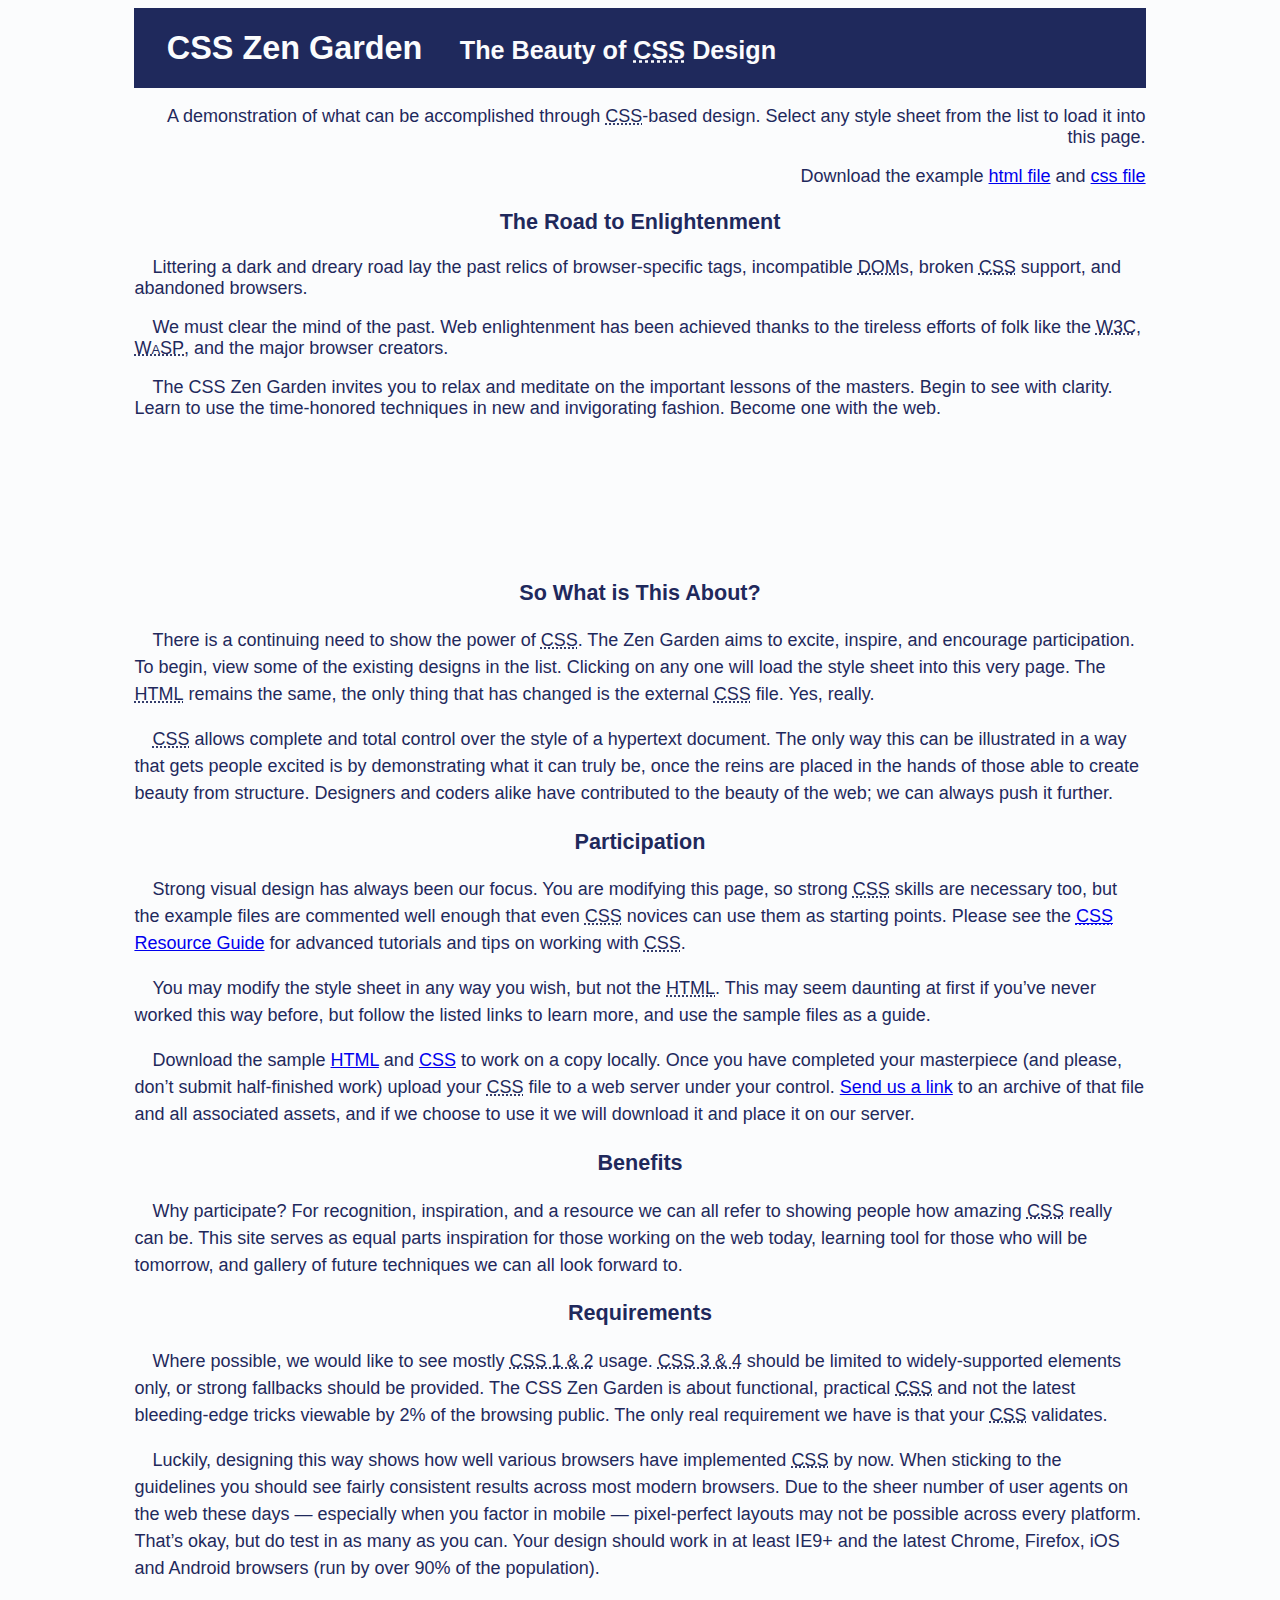
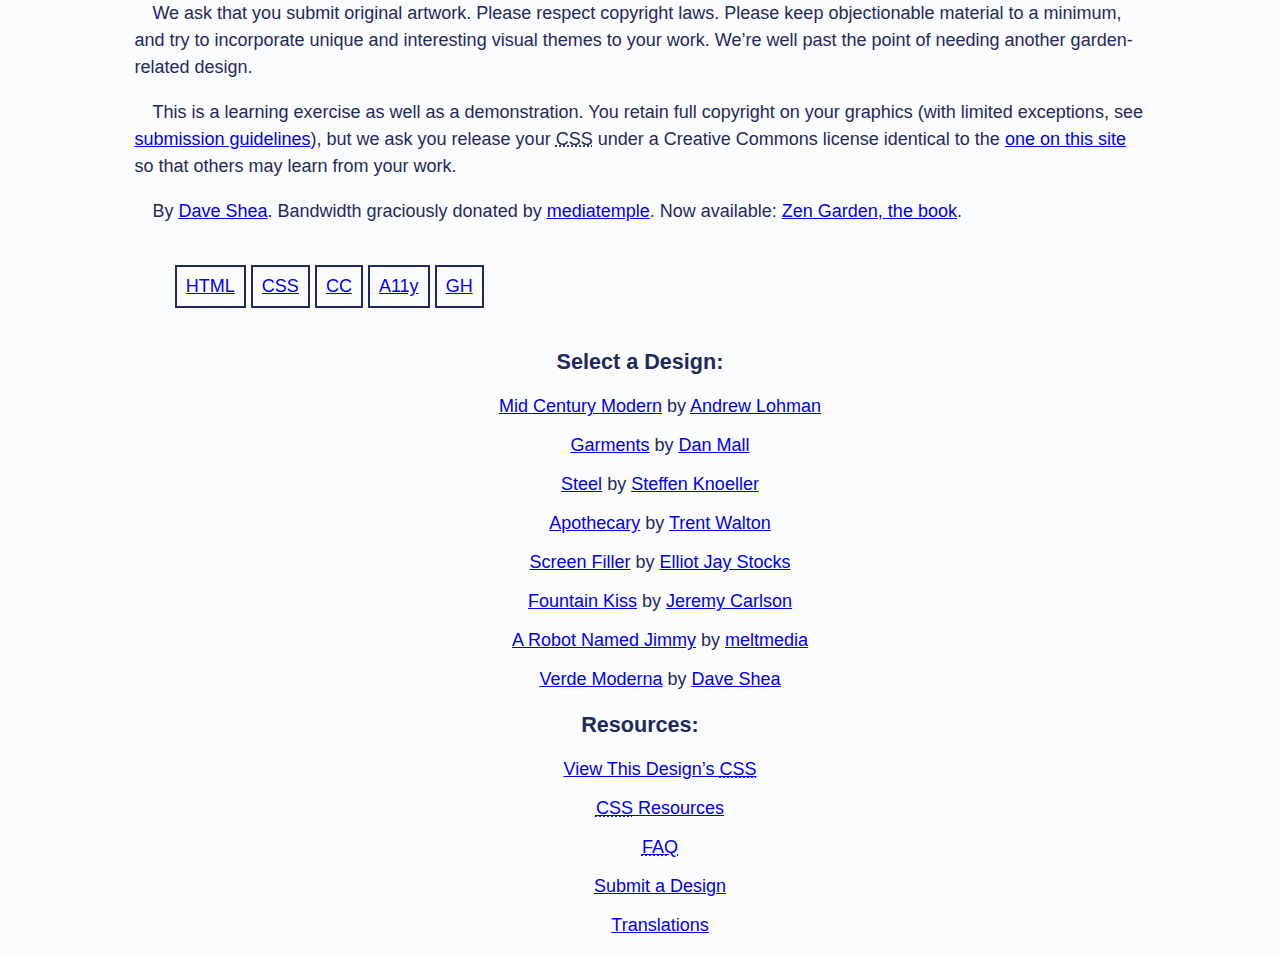
<file: Box Model/index.html>
<!DOCTYPE html>
<html lang="en">
<head>
	<meta charset="utf-8">
	<title>CSS Zen Garden: The Beauty of CSS Design</title>
	<link rel="stylesheet" href="style.css">

	<link rel="stylesheet" media="screen" href="style.css?v=8may2013">
	<link rel="alternate" type="application/rss+xml" title="RSS" href="http://www.csszengarden.com/zengarden.xml">

	<meta name="viewport" content="width=device-width, initial-scale=1.0">
	<meta name="author" content="Dave Shea">
	<meta name="description" content="A demonstration of what can be accomplished visually through CSS-based design.">
	<meta name="robots" content="all">
	<link rel="stylesheet" href="style.css"/>
</head>

<!--



	View source is a feature, not a bug. Thanks for your curiosity and
	interest in participating!

	Here are the submission guidelines for the new and improved csszengarden.com:

	- CSS3? Of course! Prefix for ALL browsers where necessary.
	- go responsive; test your layout at multiple screen sizes.
	- your browser testing baseline: IE9+, recent Chrome/Firefox/Safari, and iOS/Android
	- Graceful degradation is acceptable, and in fact highly encouraged.
	- use classes for styling. Don't use ids.
	- web fonts are cool, just make sure you have a license to share the files. Hosted
	  services that are applied via the CSS file (ie. Google Fonts) will work fine, but
	  most that require custom HTML won't. TypeKit is supported, see the readme on this
	  page for usage instructions: https://github.com/mezzoblue/csszengarden.com/

	And a few tips on building your CSS file:

	- use :first-child, :last-child and :nth-child to get at non-classed elements
	- use ::before and ::after to create pseudo-elements for extra styling
	- use multiple background images to apply as many as you need to any element
	- use the Kellum Method for image replacement, if still needed. http://goo.gl/GXxdI
	- don't rely on the extra divs at the bottom. Use ::before and ::after instead.

		
-->

<body id="css-zen-garden">
<div class="page-wrapper">

	<section class="intro" id="zen-intro">
		<header role="banner">
			<h1>CSS Zen Garden</h1>
			<h2>The Beauty of <abbr title="Cascading Style Sheets">CSS</abbr> Design</h2>
		</header>

		<div class="summary" id="zen-summary" role="article">
			<p>A demonstration of what can be accomplished through <abbr title="Cascading Style Sheets">CSS</abbr>-based design. Select any style sheet from the list to load it into this page.</p>
			<p>Download the example <a href="/examples/index" title="This page's source HTML code, not to be modified.">html file</a> and <a href="/examples/style.css" title="This page's sample CSS, the file you may modify.">css file</a></p>
		</div>

		<div class="preamble" id="zen-preamble" role="article">
			<h3>The Road to Enlightenment</h3>
			<p>Littering a dark and dreary road lay the past relics of browser-specific tags, incompatible <abbr title="Document Object Model">DOM</abbr>s, broken <abbr title="Cascading Style Sheets">CSS</abbr> support, and abandoned browsers.</p>
			<p>We must clear the mind of the past. Web enlightenment has been achieved thanks to the tireless efforts of folk like the <abbr title="World Wide Web Consortium">W3C</abbr>, <abbr title="Web Standards Project">WaSP</abbr>, and the major browser creators.</p>
			<p>The CSS Zen Garden invites you to relax and meditate on the important lessons of the masters. Begin to see with clarity. Learn to use the time-honored techniques in new and invigorating fashion. Become one with the web.</p>
		</div>
	</section>

	<div class="main supporting" id="zen-supporting" role="main">
		<div class="explanation" id="zen-explanation" role="article">
			<h3>So What is This About?</h3>
			<p>There is a continuing need to show the power of <abbr title="Cascading Style Sheets">CSS</abbr>. The Zen Garden aims to excite, inspire, and encourage participation. To begin, view some of the existing designs in the list. Clicking on any one will load the style sheet into this very page. The <abbr title="HyperText Markup Language">HTML</abbr> remains the same, the only thing that has changed is the external <abbr title="Cascading Style Sheets">CSS</abbr> file. Yes, really.</p>
			<p><abbr title="Cascading Style Sheets">CSS</abbr> allows complete and total control over the style of a hypertext document. The only way this can be illustrated in a way that gets people excited is by demonstrating what it can truly be, once the reins are placed in the hands of those able to create beauty from structure. Designers and coders alike have contributed to the beauty of the web; we can always push it further.</p>
		</div>

		<div class="participation" id="zen-participation" role="article">
			<h3>Participation</h3>
			<p>Strong visual design has always been our focus. You are modifying this page, so strong <abbr title="Cascading Style Sheets">CSS</abbr> skills are necessary too, but the example files are commented well enough that even <abbr title="Cascading Style Sheets">CSS</abbr> novices can use them as starting points. Please see the <a href="/pages/resources/" title="A listing of CSS-related resources"><abbr title="Cascading Style Sheets">CSS</abbr> Resource Guide</a> for advanced tutorials and tips on working with <abbr title="Cascading Style Sheets">CSS</abbr>.</p>
			<p>You may modify the style sheet in any way you wish, but not the <abbr title="HyperText Markup Language">HTML</abbr>. This may seem daunting at first if you&#8217;ve never worked this way before, but follow the listed links to learn more, and use the sample files as a guide.</p>
			<p>Download the sample <a href="/examples/index" title="This page's source HTML code, not to be modified.">HTML</a> and <a href="/examples/style.css" title="This page's sample CSS, the file you may modify.">CSS</a> to work on a copy locally. Once you have completed your masterpiece (and please, don&#8217;t submit half-finished work) upload your <abbr title="Cascading Style Sheets">CSS</abbr> file to a web server under your control. <a href="/pages/submit/" title="Use the contact form to send us your CSS file">Send us a link</a> to an archive of that file and all associated assets, and if we choose to use it we will download it and place it on our server.</p>
		</div>

		<div class="benefits" id="zen-benefits" role="article">
			<h3>Benefits</h3>
			<p>Why participate? For recognition, inspiration, and a resource we can all refer to showing people how amazing <abbr title="Cascading Style Sheets">CSS</abbr> really can be. This site serves as equal parts inspiration for those working on the web today, learning tool for those who will be tomorrow, and gallery of future techniques we can all look forward to.</p>
		</div>

		<div class="requirements" id="zen-requirements" role="article">
			<h3>Requirements</h3>
			<p>Where possible, we would like to see mostly <abbr title="Cascading Style Sheets, levels 1 and 2">CSS 1 &amp; 2</abbr> usage. <abbr title="Cascading Style Sheets, levels 3 and 4">CSS 3 &amp; 4</abbr> should be limited to widely-supported elements only, or strong fallbacks should be provided. The CSS Zen Garden is about functional, practical <abbr title="Cascading Style Sheets">CSS</abbr> and not the latest bleeding-edge tricks viewable by 2% of the browsing public. The only real requirement we have is that your <abbr title="Cascading Style Sheets">CSS</abbr> validates.</p>
			<p>Luckily, designing this way shows how well various browsers have implemented <abbr title="Cascading Style Sheets">CSS</abbr> by now. When sticking to the guidelines you should see fairly consistent results across most modern browsers. Due to the sheer number of user agents on the web these days &#8212; especially when you factor in mobile &#8212; pixel-perfect layouts may not be possible across every platform. That&#8217;s okay, but do test in as many as you can. Your design should work in at least IE9+ and the latest Chrome, Firefox, iOS and Android browsers (run by over 90% of the population).</p>
			<p>We ask that you submit original artwork. Please respect copyright laws. Please keep objectionable material to a minimum, and try to incorporate unique and interesting visual themes to your work. We&#8217;re well past the point of needing another garden-related design.</p>
			<p>This is a learning exercise as well as a demonstration. You retain full copyright on your graphics (with limited exceptions, see <a href="/pages/submit/guidelines/">submission guidelines</a>), but we ask you release your <abbr title="Cascading Style Sheets">CSS</abbr> under a Creative Commons license identical to the <a href="http://creativecommons.org/licenses/by-nc-sa/3.0/" title="View the Zen Garden's license information.">one on this site</a> so that others may learn from your work.</p>
			<p role="contentinfo">By <a href="http://www.mezzoblue.com/">Dave Shea</a>. Bandwidth graciously donated by <a href="http://www.mediatemple.net/">mediatemple</a>. Now available: <a href="http://www.amazon.com/exec/obidos/ASIN/0321303474/mezzoblue-20/">Zen Garden, the book</a>.</p>
		</div>

		<footer>
			<a href="http://validator.w3.org/check/referer" title="Check the validity of this site&#8217;s HTML" class="zen-validate-html">HTML</a>
			<a href="http://jigsaw.w3.org/css-validator/check/referer" title="Check the validity of this site&#8217;s CSS" class="zen-validate-css">CSS</a>
			<a href="http://creativecommons.org/licenses/by-nc-sa/3.0/" title="View the Creative Commons license of this site: Attribution-NonCommercial-ShareAlike." class="zen-license">CC</a>
			<a href="http://mezzoblue.com/zengarden/faq/#aaa" title="Read about the accessibility of this site" class="zen-accessibility">A11y</a>
			<a href="https://github.com/mezzoblue/csszengarden.com" title="Fork this site on Github" class="zen-github">GH</a>
		</footer>

	</div>


	<aside class="sidebar" role="complementary">
		<div class="wrapper">

			<div class="design-selection" id="design-selection">
				<h3 class="select">Select a Design:</h3>
				<nav role="navigation">
					<ul>
					<li>
						<a href="/221/" class="design-name">Mid Century Modern</a> by						<a href="http://andrewlohman.com/" class="designer-name">Andrew Lohman</a>
					</li>					<li>
						<a href="/220/" class="design-name">Garments</a> by						<a href="http://danielmall.com/" class="designer-name">Dan Mall</a>
					</li>					<li>
						<a href="/219/" class="design-name">Steel</a> by						<a href="http://steffen-knoeller.de" class="designer-name">Steffen Knoeller</a>
					</li>					<li>
						<a href="/218/" class="design-name">Apothecary</a> by						<a href="http://trentwalton.com" class="designer-name">Trent Walton</a>
					</li>					<li>
						<a href="/217/" class="design-name">Screen Filler</a> by						<a href="http://elliotjaystocks.com/" class="designer-name">Elliot Jay Stocks</a>
					</li>					<li>
						<a href="/216/" class="design-name">Fountain Kiss</a> by						<a href="http://jeremycarlson.com" class="designer-name">Jeremy Carlson</a>
					</li>					<li>
						<a href="/215/" class="design-name">A Robot Named Jimmy</a> by						<a href="http://meltmedia.com/" class="designer-name">meltmedia</a>
					</li>					<li>
						<a href="/214/" class="design-name">Verde Moderna</a> by						<a href="http://www.mezzoblue.com/" class="designer-name">Dave Shea</a>
					</li>					</ul>
				</nav>
			</div>

			<div class="design-archives" id="design-archives">
				<h3 class="archives">Archives:</h3>
				<nav role="navigation">
					<ul>
						<li class="next">
							<a href="/214/page1">
								Next Designs <span class="indicator">&rsaquo;</span>
							</a>
						</li>
						<li class="viewall">
							<a href="/pages/alldesigns/" title="View every submission to the Zen Garden.">
								View All Designs							</a>
						</li>
					</ul>
				</nav>
			</div>

			<div class="zen-resources" id="zen-resources">
				<h3 class="resources">Resources:</h3>
				<ul>
					<li class="view-css">
						<a href="style.css" title="View the source CSS file of the currently-viewed design.">
							View This Design&#8217;s <abbr title="Cascading Style Sheets">CSS</abbr>						</a>
					</li>
					<li class="css-resources">
						<a href="/pages/resources/" title="Links to great sites with information on using CSS.">
							<abbr title="Cascading Style Sheets">CSS</abbr> Resources						</a>
					</li>
					<li class="zen-faq">
						<a href="/pages/faq/" title="A list of Frequently Asked Questions about the Zen Garden.">
							<abbr title="Frequently Asked Questions">FAQ</abbr>						</a>
					</li>
					<li class="zen-submit">
						<a href="/pages/submit/" title="Send in your own CSS file.">
							Submit a Design						</a>
					</li>
					<li class="zen-translations">
						<a href="/pages/translations/" title="View translated versions of this page.">
							Translations						</a>
					</li>
				</ul>
			</div>
		</div>
	</aside>


</div>

<!--

	These superfluous divs/spans were originally provided as catch-alls to add extra imagery.
	These days we have full ::before and ::after support, favour using those instead.
	These only remain for historical design compatibility. They might go away one day.
		
-->
<div class="extra1" role="presentation"></div><div class="extra2" role="presentation"></div><div class="extra3" role="presentation"></div>
<div class="extra4" role="presentation"></div><div class="extra5" role="presentation"></div><div class="extra6" role="presentation"></div>

</body>
</html>
</file>
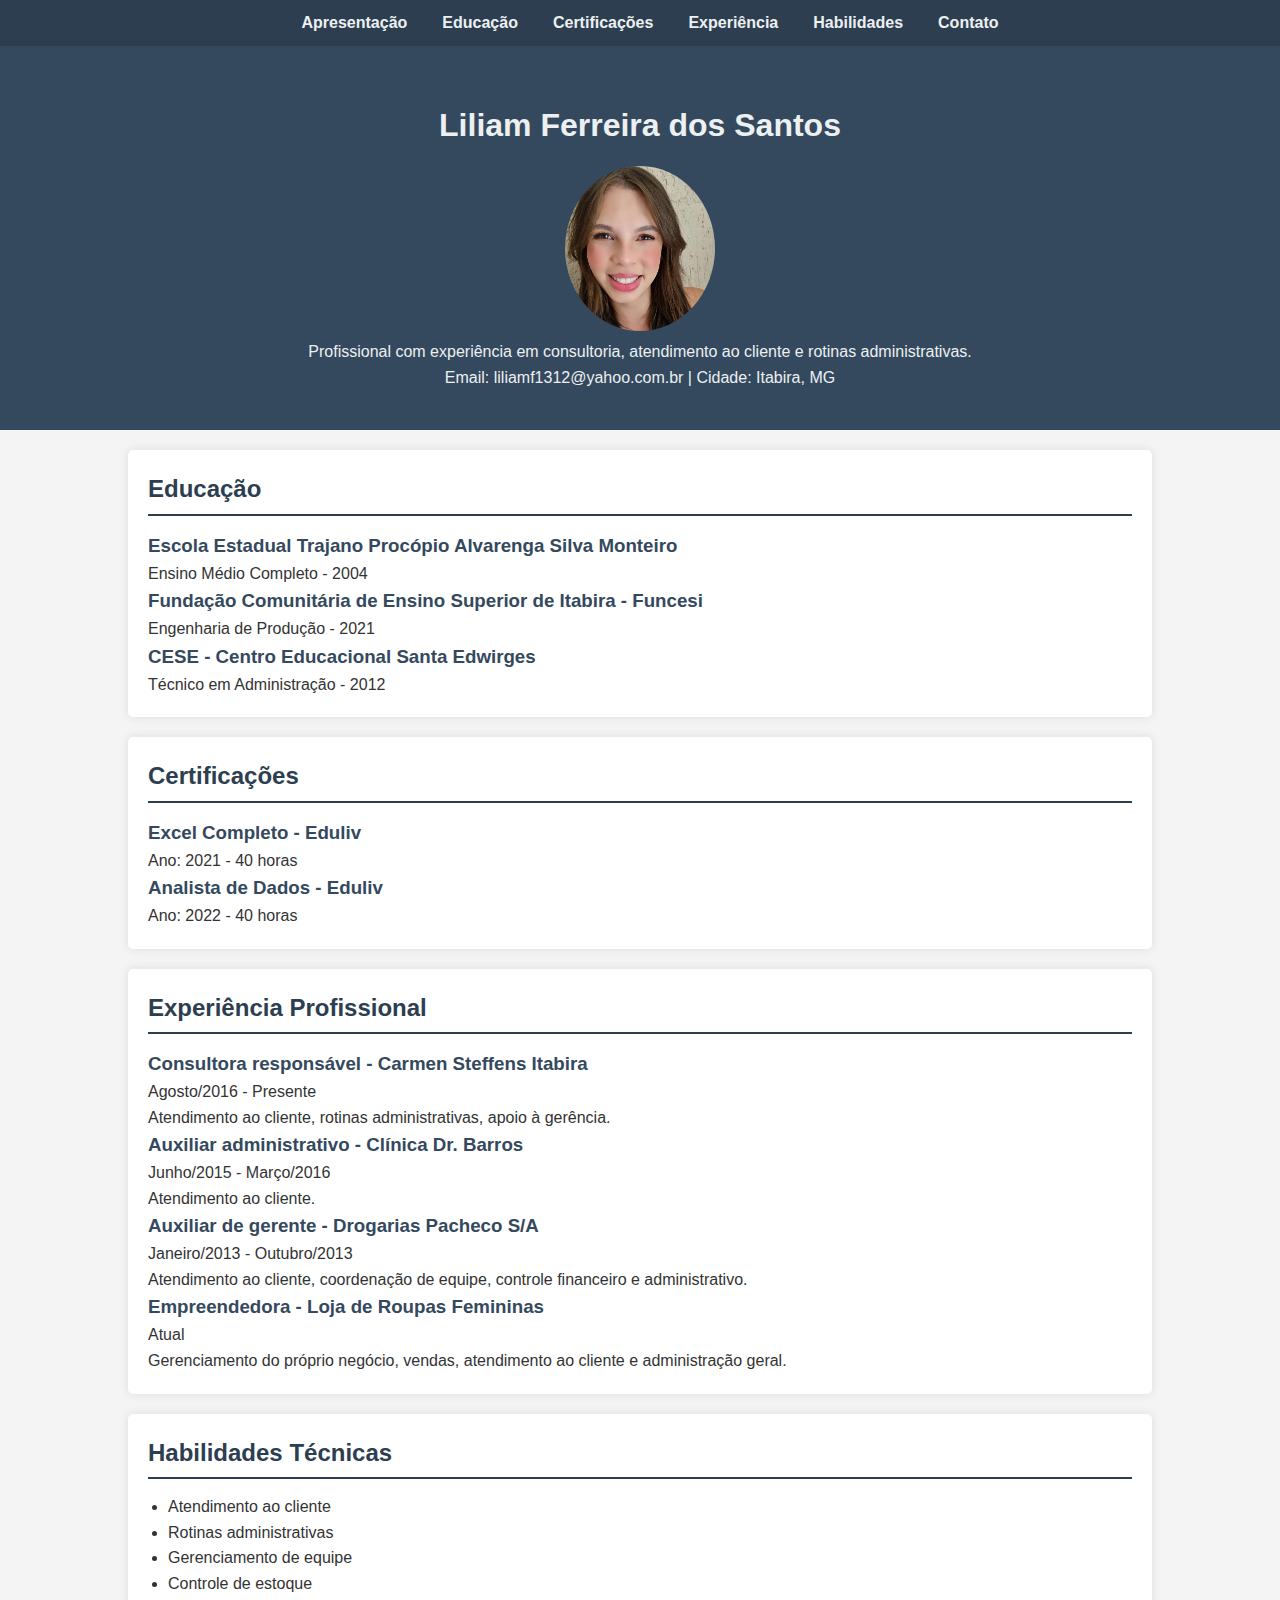
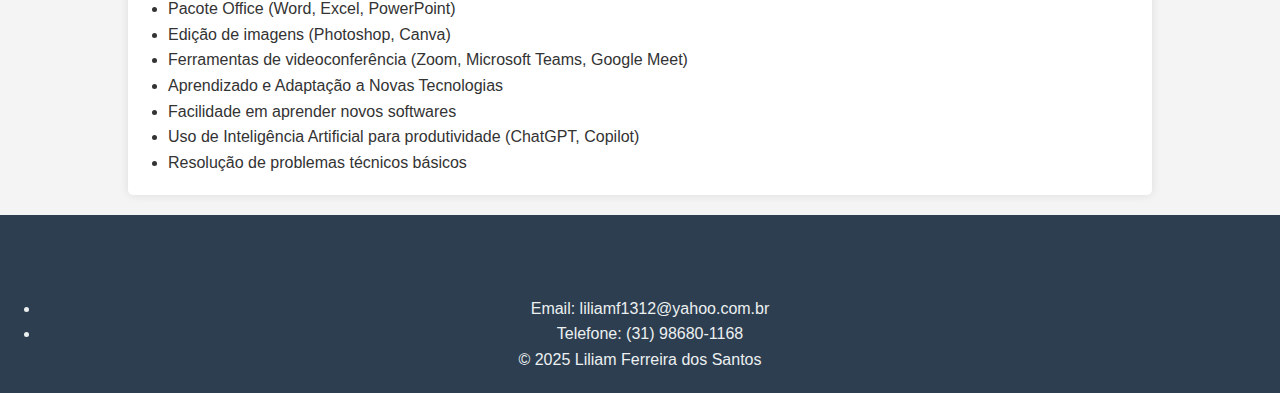
<file: CV/index.html>
<!DOCTYPE html>
<html lang="pt-br">
<head>
    <meta charset="UTF-8">
    <meta name="viewport" content="width=device-width, initial-scale=1.0">
    <title>Liliam Ferreira dos Santos - Currículo</title>
    <link rel="stylesheet" href="style.css">
</head>
<body>
    <nav>
        <ul>
            <li><a href="#apresentacao">Apresentação</a></li>
            <li><a href="#educacao">Educação</a></li>
            <li><a href="#certificacoes">Certificações</a></li>
            <li><a href="#experiencia">Experiência</a></li>
            <li><a href="#habilidades">Habilidades</a></li>
            <li><a href="#contato">Contato</a></li>
        </ul>
    </nav>
    
    <header id="apresentacao">
        <h1>Liliam Ferreira dos Santos</h1>
        <img src="foto.jpg" alt="Foto de Liliam Ferreira dos Santos">
        <p>Profissional com experiência em consultoria, atendimento ao cliente e rotinas administrativas.</p>
        <p>Email: liliamf1312@yahoo.com.br | Cidade: Itabira, MG</p>
    </header>
    
    <section id="educacao">
        <h2>Educação</h2>
        <div>
            <h3>Escola Estadual Trajano Procópio Alvarenga Silva Monteiro</h3>
            <p>Ensino Médio Completo - 2004</p>
        </div>
        <div>
            <h3>Fundação Comunitária de Ensino Superior de Itabira - Funcesi</h3>
            <p>Engenharia de Produção - 2021</p>
        </div>
        <div>
            <h3>CESE - Centro Educacional Santa Edwirges</h3>
            <p>Técnico em Administração - 2012</p>
        </div>
    </section>
    
    <section id="certificacoes">
        <h2>Certificações</h2>
        <div>
            <h3>Excel Completo - Eduliv</h3>
            <p>Ano: 2021 - 40 horas</p>
        </div>
        <div>
            <h3>Analista de Dados - Eduliv</h3>
            <p>Ano: 2022 - 40 horas</p>
        </div>
    </section>
    
    <section id="experiencia">
        <h2>Experiência Profissional</h2>
        <div>
            <h3>Consultora responsável - Carmen Steffens Itabira</h3>
            <p>Agosto/2016 - Presente</p>
            <p>Atendimento ao cliente, rotinas administrativas, apoio à gerência.</p>
        </div>
        <div>
            <h3>Auxiliar administrativo - Clínica Dr. Barros</h3>
            <p>Junho/2015 - Março/2016</p>
            <p>Atendimento ao cliente.</p>
        </div>
        <div>
            <h3>Auxiliar de gerente - Drogarias Pacheco S/A</h3>
            <p>Janeiro/2013 - Outubro/2013</p>
            <p>Atendimento ao cliente, coordenação de equipe, controle financeiro e administrativo.</p>
        </div>
        <div>
            <h3>Empreendedora - Loja de Roupas Femininas</h3>
            <p>Atual</p>
            <p>Gerenciamento do próprio negócio, vendas, atendimento ao cliente e administração geral.</p>
        </div>
    </section>
    
    <section id="habilidades">
        <h2>Habilidades Técnicas</h2>
        <ul>
            <li>Atendimento ao cliente</li>
            <li>Rotinas administrativas</li>
            <li>Gerenciamento de equipe</li>
            <li>Controle de estoque</li>
            <li>Pacote Office (Word, Excel, PowerPoint)</li>
            <li>Edição de imagens (Photoshop, Canva)</li>
            <li>Ferramentas de videoconferência (Zoom, Microsoft Teams, Google Meet)</li>
            <li>Aprendizado e Adaptação a Novas Tecnologias</li>
            <li>Facilidade em aprender novos softwares</li>
            <li>Uso de Inteligência Artificial para produtividade (ChatGPT, Copilot)</li>
            <li>Resolução de problemas técnicos básicos</li>
        </ul>
    </section>
    
    <footer id="contato">
        <h2>Contato</h2>
        <ul>
            <li>Email: liliamf1312@yahoo.com.br</li>
            <li>Telefone: (31) 98680-1168</li>
        </ul>
        <p>&copy; 2025 Liliam Ferreira dos Santos</p>
    </footer>
</body>
</html>
</file>
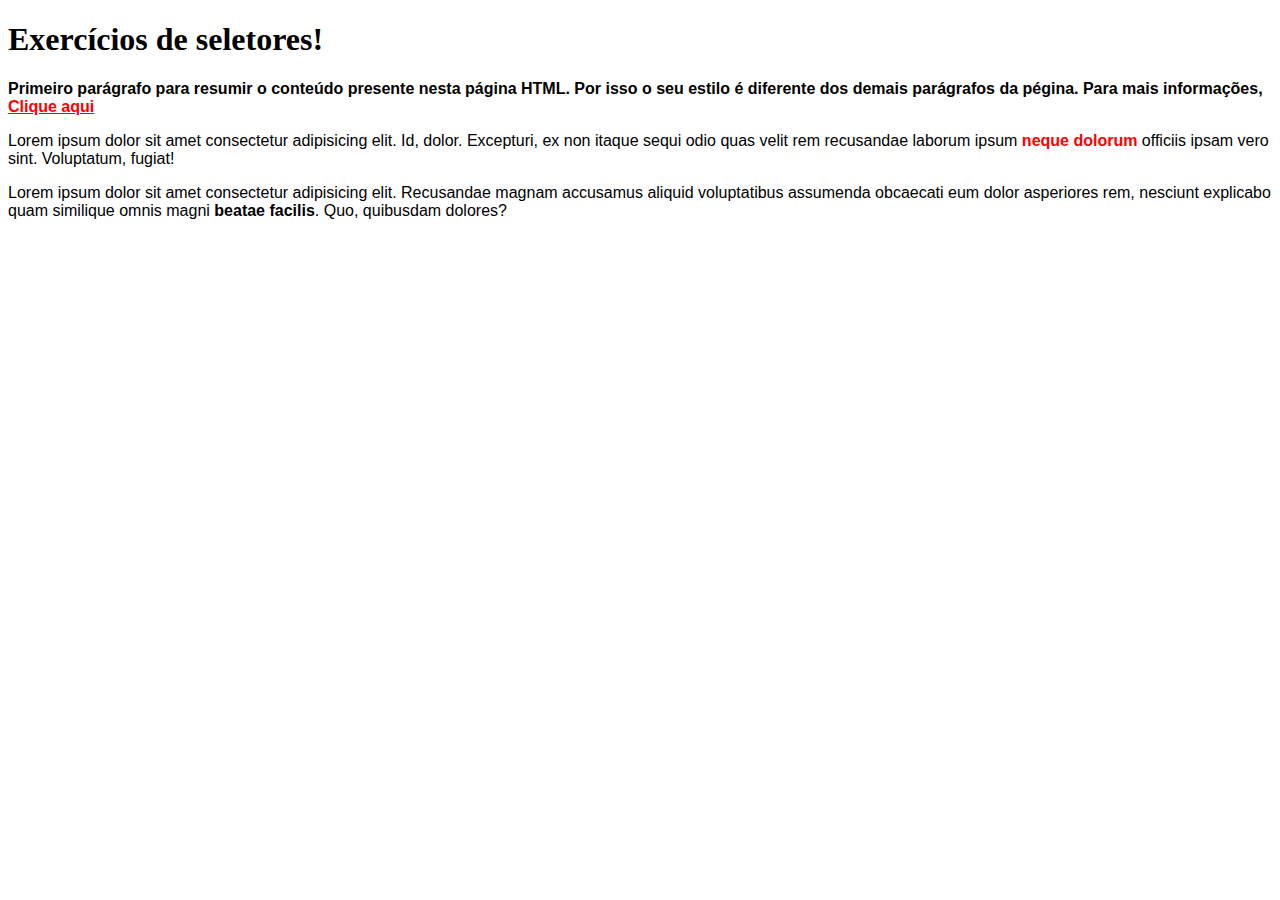
<file: Seletores/index.html>
<!--1. Implemente um código CSS para mudar as cores dos links de uma página. A cor padrão do link deverá ser vermelha ( red ) e deverá mudar para limão (lemon) quando sobreposta pelo mouse.
2. Implemente um código CSS que irá customizar os parágrafos da seguinte forma.
Parágrafos em geral terão a fonte Arial
Parágrafos declarados logo após h1 ficarão em negrito
3. Implemente um código CSS para estilizar a classe .destaque da seguinte forma.
Por padrão, utilizará a fonte Arial
Se atribuída a um parágrafo, ficará em negrito
Se atribuída a um <strong> , ficará em vermelho
Envie nessa atividade com o link do projeto no GitHub.
-->
<!DOCTYPE html>
<html>
  <head>
    <title>Exercício de seletores</title>
    <link rel="stylesheet" href="./style.css" />
  </head>
  <body>
    <h1>Exercícios de seletores!</h1>
    <p class="destaque">
      Primeiro parágrafo para resumir o conteúdo presente nesta página HTML. Por
      isso o seu estilo é diferente dos demais parágrafos da pégina. Para mais
      informações, <a href="https://www.google.com.br">Clique aqui</a>
    </p>
    <p>
      Lorem ipsum dolor sit amet consectetur adipisicing elit. Id, dolor.
      Excepturi, ex non itaque sequi odio quas velit rem recusandae laborum
      ipsum <strong class="destaque">neque dolorum</strong> officiis ipsam vero
      sint. Voluptatum, fugiat!
    </p>
    <p>
      Lorem ipsum dolor sit amet consectetur adipisicing elit. Recusandae magnam
      accusamus aliquid voluptatibus assumenda obcaecati eum dolor asperiores
      rem, nesciunt explicabo quam similique omnis magni
      <strong>beatae facilis</strong>. Quo, quibusdam dolores?
    </p>
  </body>
</html>
</file>
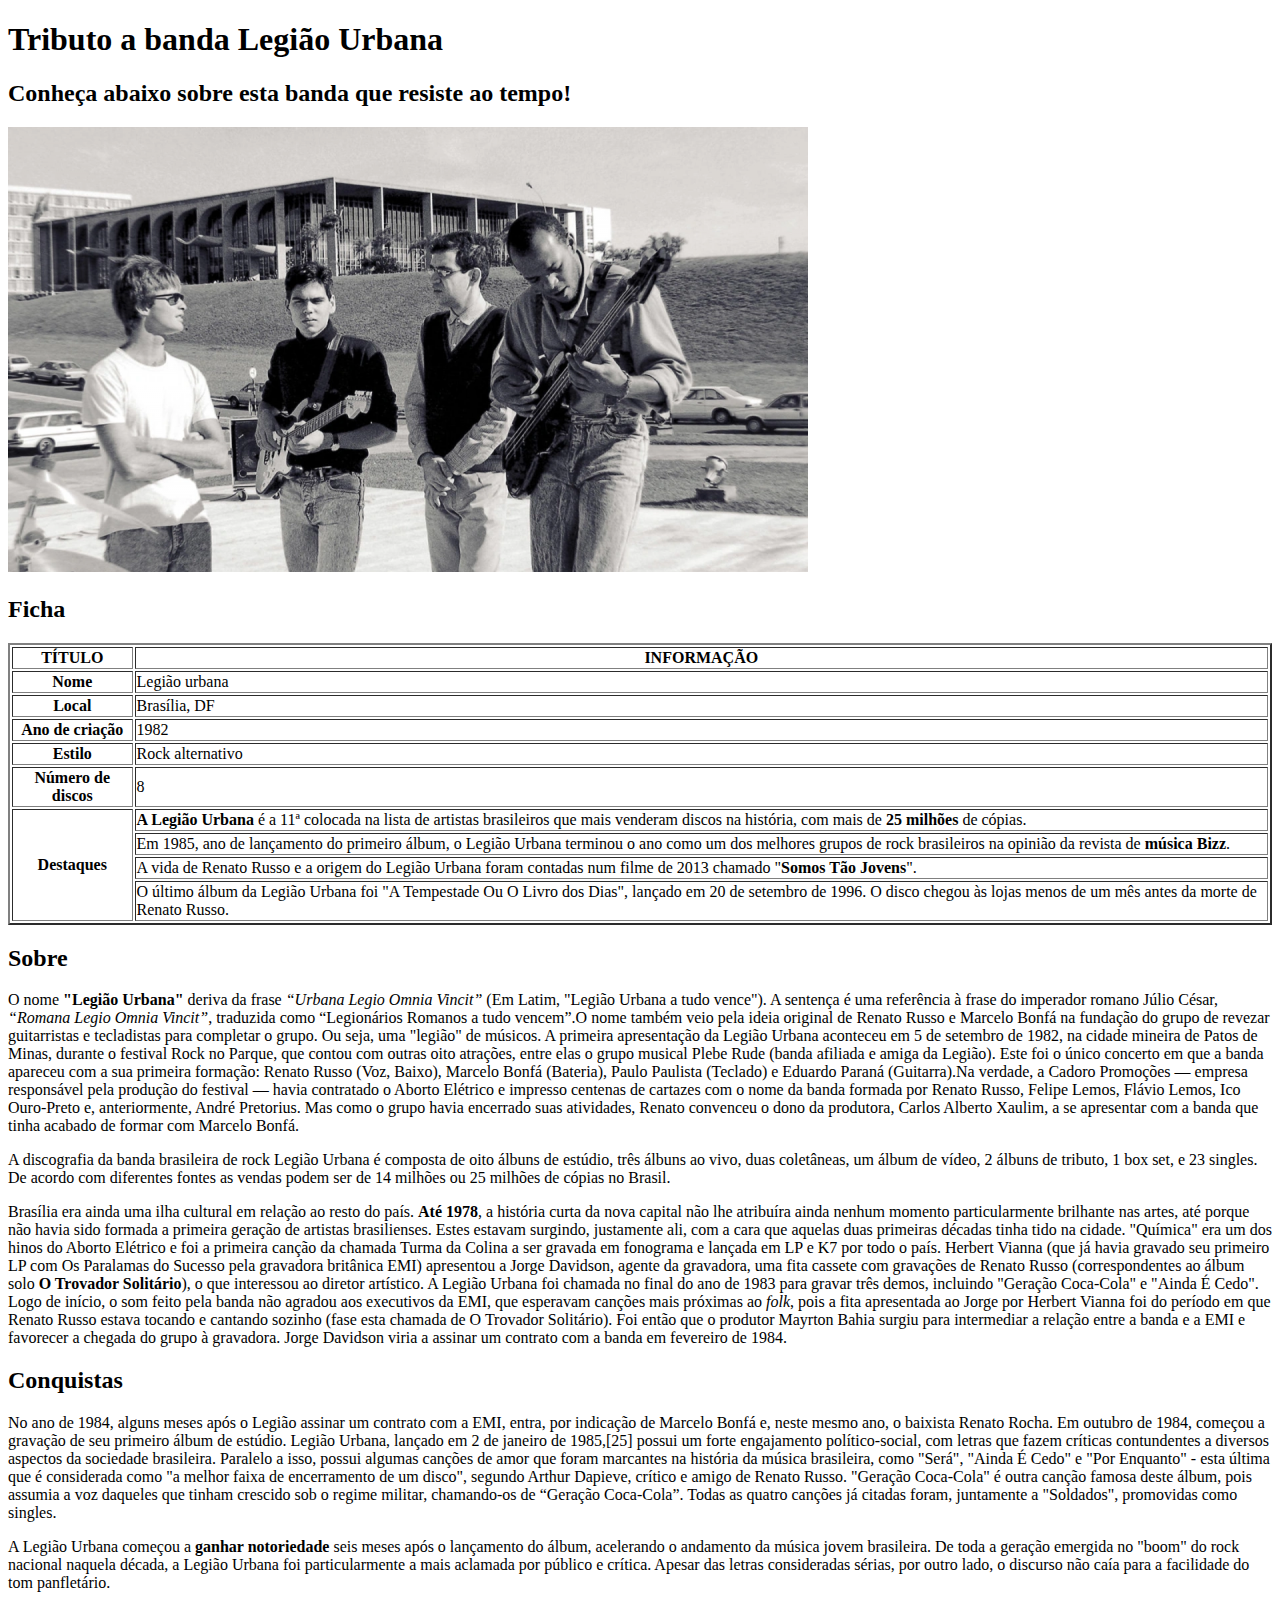
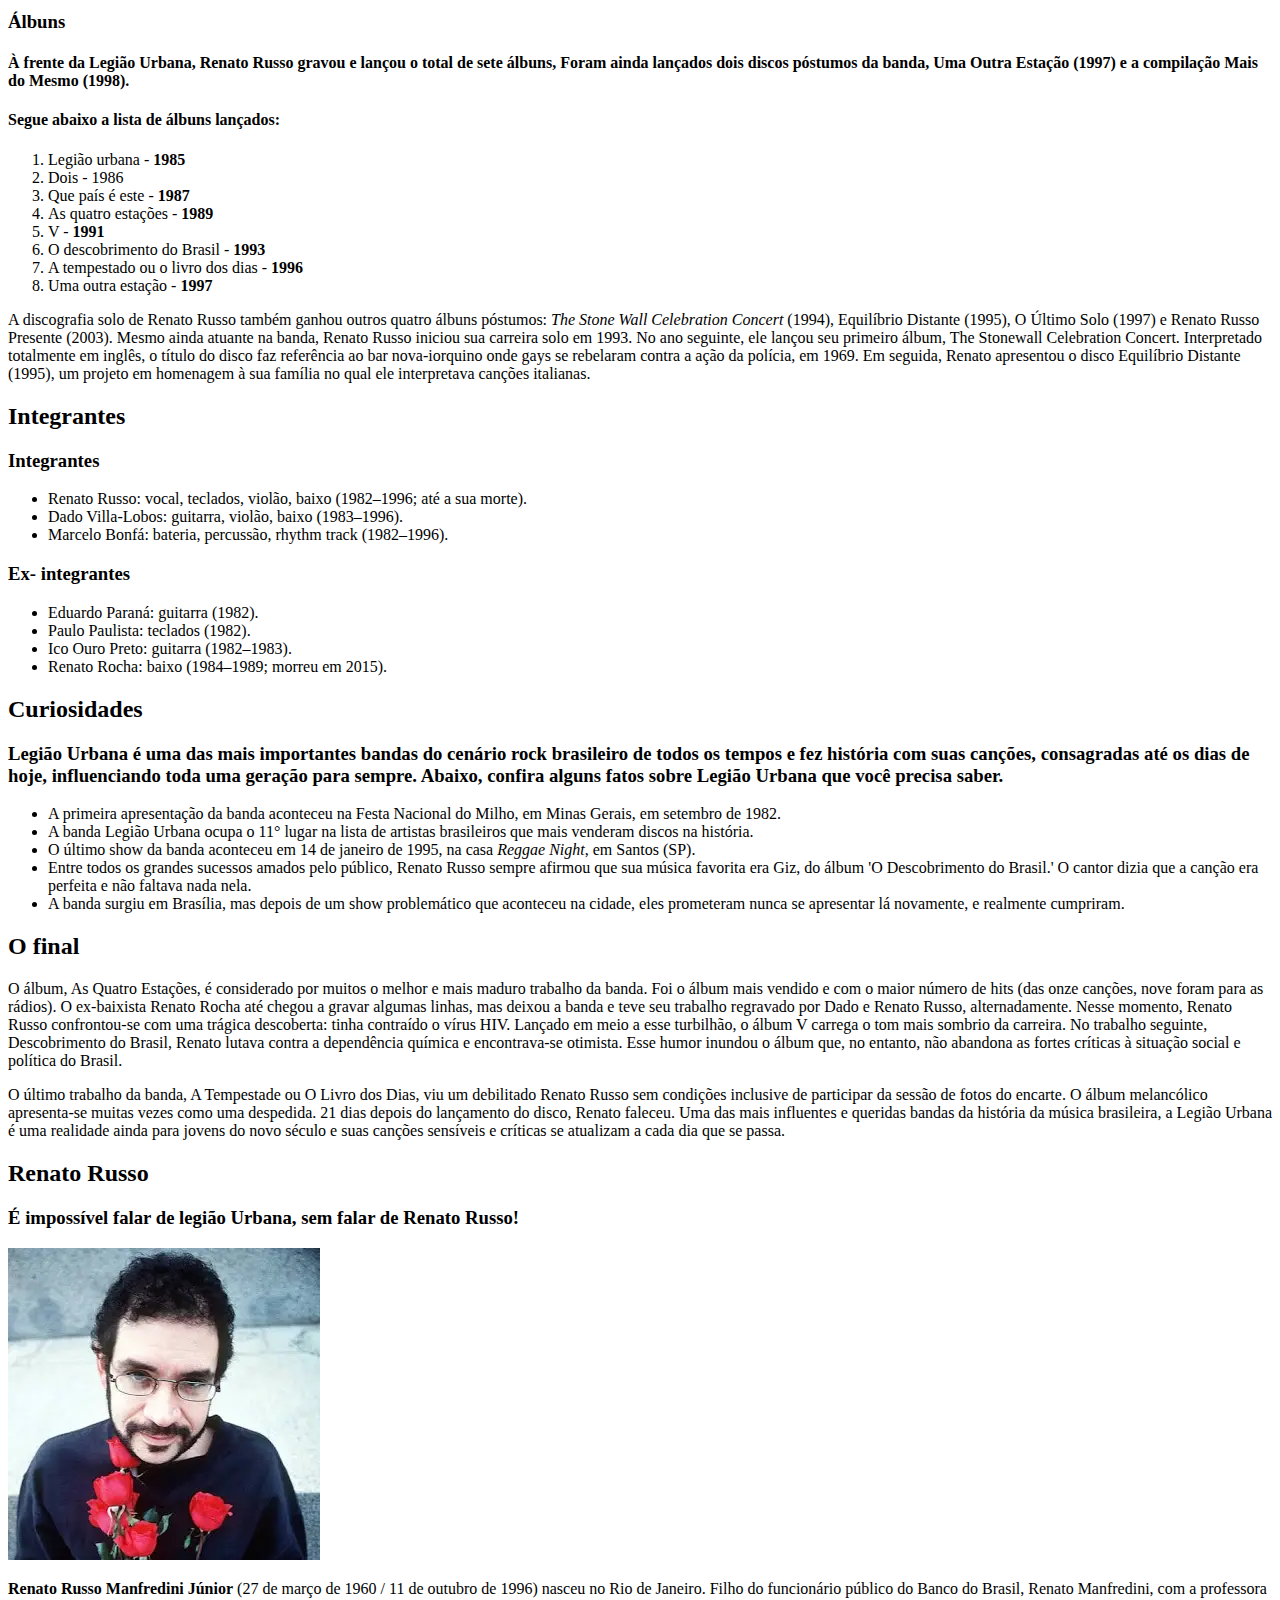
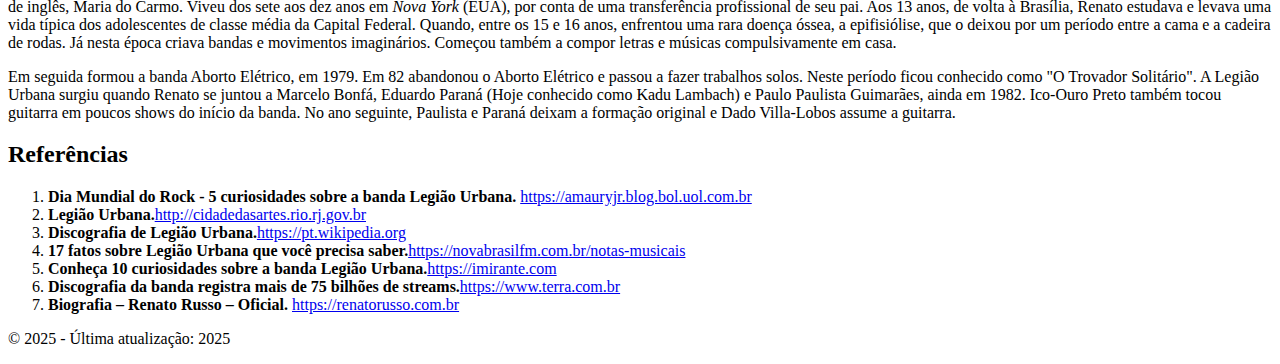
<file: Tributo/index.html>
<!DOCTYPE html>
<html>

<head>
    <title>Tributo</title>
</head>
<body>
    <header>
        <h1>Tributo a banda Legião Urbana</h1>
        <h2>Conheça abaixo sobre esta banda que resiste ao tempo!</h2>
        <img src="./img/imgLegiao.png" />
    </header>
    <main>
    <h2>Ficha</h2>
    <table border="2">
        <thead>
            <tr>
                <th>TÍTULO</th>
                <th>INFORMAÇÃO</th>
            </tr>
        </thead>
        <tbody>
            <tr>
                <th>Nome</th>
                <td>Legião urbana</td>
            </tr>
            <tr>
                <th>Local</th>
                <td>Brasília, DF</td>
            </tr>
            <tr>
                <th>Ano de criação</th>
                <td>1982</td>
            </tr>
            <tr>
                <th>Estilo</th>
                <td>Rock alternativo</td>
            </tr>
            <tr>
                <th>Número de discos</th>
                <td>8</td>
            </tr>
            <tr>
                <th rowspan="4">Destaques</th>
                <td><strong>A Legião Urbana</strong> é a 11ª colocada na lista de artistas brasileiros que mais venderam discos na
                    história, com mais de <strong>25 milhões</strong> de cópias.
                </td>
            <tr>
                <td>Em 1985, ano de lançamento do primeiro álbum, o Legião Urbana terminou o ano como um dos melhores
                    grupos de rock brasileiros na opinião da revista de <strong>música Bizz</strong>.
                </td>
            <tr>
                <td>A vida de Renato Russo e a origem do Legião Urbana foram contadas num filme de 2013 chamado "<strong>Somos
                    Tão Jovens</strong>".
                </td>
            </tr>
            <tr>

                <td>O último álbum da Legião Urbana foi "A Tempestade Ou O Livro dos Dias", lançado em 20 de setembro de
                    1996. O disco chegou às lojas menos de um mês antes da morte de Renato Russo.
                </td>
            </tr>
            
            
        </tbody>
    </table>
    <section>
        <h2>Sobre</h2>
        <p>O nome <strong>"Legião Urbana"</strong> deriva da frase <em>“Urbana Legio Omnia Vincit”</em> (Em Latim, "Legião Urbana a tudo vence").
            A sentença é uma referência à frase do imperador romano Júlio César, <em>“Romana Legio Omnia Vincit”</em>, traduzida
            como “Legionários Romanos a tudo vencem”.O nome também veio pela ideia original de Renato Russo e Marcelo
            Bonfá na fundação do grupo de revezar guitarristas e tecladistas para completar o grupo. Ou seja, uma
            "legião" de músicos.

            A primeira apresentação da Legião Urbana aconteceu em 5 de setembro de 1982, na cidade mineira de Patos de
            Minas, durante o festival Rock no Parque, que contou com outras oito atrações, entre elas o grupo musical
            Plebe Rude (banda afiliada e amiga da Legião). Este foi o único concerto em que a banda apareceu com a sua
            primeira formação: Renato Russo (Voz, Baixo), Marcelo Bonfá (Bateria), Paulo Paulista (Teclado) e Eduardo
            Paraná (Guitarra).Na verdade, a Cadoro Promoções — empresa responsável pela produção do festival — havia
            contratado o Aborto Elétrico e impresso centenas de cartazes com o nome da banda formada por Renato Russo,
            Felipe Lemos, Flávio Lemos, Ico Ouro-Preto e, anteriormente, André Pretorius. Mas como o grupo havia
            encerrado suas atividades, Renato convenceu o dono da produtora, Carlos Alberto Xaulim, a se apresentar com
            a banda que tinha acabado de formar com Marcelo Bonfá.</p>
        <p>A discografia da banda brasileira de rock Legião Urbana é composta de oito álbuns de estúdio, três álbuns ao
            vivo, duas coletâneas, um álbum de vídeo, 2 álbuns de tributo, 1 box set, e 23 singles. De acordo com
            diferentes fontes as vendas podem ser de 14 milhões ou 25 milhões de cópias no Brasil.</p>

        <p>
            Brasília era ainda uma ilha cultural em relação ao resto do país. <strong>Até 1978</strong>, a história curta da nova capital
            não lhe atribuíra ainda nenhum momento particularmente brilhante nas artes, até porque não havia sido
            formada a primeira geração de artistas brasilienses. Estes estavam surgindo, justamente ali, com a cara que
            aquelas duas primeiras décadas tinha tido na cidade. "Química" era um dos hinos do Aborto Elétrico e foi a
            primeira canção da chamada Turma da Colina a ser gravada em fonograma e lançada em LP e K7 por todo o país.
            Herbert Vianna (que já havia gravado seu primeiro LP com Os Paralamas do Sucesso pela gravadora britânica
            EMI) apresentou a Jorge Davidson, agente da gravadora, uma fita cassete com gravações de Renato Russo
            (correspondentes ao álbum solo <strong>O Trovador Solitário</strong>), o que interessou ao diretor artístico.

            A Legião Urbana foi chamada no final do ano de 1983 para gravar três demos, incluindo "Geração Coca-Cola" e
            "Ainda É Cedo". Logo de início, o som feito pela banda não agradou aos executivos da EMI, que esperavam
            canções mais próximas ao <em>folk</em>, pois a fita apresentada ao Jorge por Herbert Vianna foi do período em que
            Renato Russo estava tocando e cantando sozinho (fase esta chamada de O Trovador Solitário). Foi então que o
            produtor Mayrton Bahia surgiu para intermediar a relação entre a banda e a EMI e favorecer a chegada do
            grupo à gravadora. Jorge Davidson viria a assinar um contrato com a banda em fevereiro de 1984.
        </p>
    </section>
    <section>
        <h2>Conquistas</h2>
        <p>
            No ano de 1984, alguns meses após o Legião assinar um contrato com a EMI, entra, por indicação de Marcelo
            Bonfá e, neste mesmo ano, o baixista Renato Rocha. Em outubro de 1984, começou a gravação de seu primeiro
            álbum de estúdio.
            Legião Urbana, lançado em 2 de janeiro de 1985,[25] possui um forte engajamento político-social, com letras
            que fazem críticas contundentes a diversos aspectos da sociedade brasileira. Paralelo a isso, possui algumas
            canções de amor que foram marcantes na história da música brasileira, como "Será", "Ainda É Cedo" e "Por
            Enquanto" - esta última que é considerada como "a melhor faixa de encerramento de um disco", segundo Arthur
            Dapieve, crítico e amigo de Renato Russo. "Geração Coca-Cola" é outra canção famosa deste álbum, pois
            assumia a voz daqueles que tinham crescido sob o regime militar, chamando-os de “Geração Coca-Cola”. Todas
            as quatro canções já citadas foram, juntamente a "Soldados", promovidas como singles.
        </p>
        <p>
            A Legião Urbana começou a <strong>ganhar notoriedade</strong> seis meses após o lançamento do álbum, acelerando o andamento
            da música jovem brasileira. De toda a geração emergida no "boom" do rock nacional naquela década, a Legião
            Urbana foi particularmente a mais aclamada por público e crítica. Apesar das letras consideradas sérias, por
            outro lado, o discurso não caía para a facilidade do tom panfletário. </p>
        <h3>Álbuns</h3>
        <h4>
            À frente da Legião Urbana, Renato Russo gravou e lançou o total de sete álbuns, Foram ainda lançados dois
            discos póstumos da banda, Uma Outra Estação (1997) e a compilação Mais do Mesmo (1998).
        </h4>
        <h4>Segue abaixo a lista de álbuns lançados:</h4>
        <ol>
            <li>Legião urbana - <strong>1985</strong></li>
            <li>Dois - 1986</li>
            <li>Que país é este - <strong>1987</strong></li>
            <li>As quatro estações - <strong>1989</strong></li>
            <li>V - <strong>1991</strong></li>
            <li>O descobrimento do Brasil - <strong>1993</strong></li>
            <li>A tempestado ou o livro dos dias - <strong>1996</strong></li>
            <li>Uma outra estação - <strong>1997</strong></li>
        </ol>
        <p>
            A discografia solo de Renato Russo também ganhou outros quatro álbuns póstumos: <em>The Stone Wall Celebration
                Concert</em> (1994), Equilíbrio Distante (1995), O Último Solo (1997) e Renato Russo Presente (2003).
            Mesmo ainda atuante na banda, Renato Russo iniciou sua carreira solo em 1993. No ano seguinte, ele lançou
            seu primeiro álbum, The Stonewall Celebration Concert. Interpretado totalmente em inglês, o título do disco
            faz referência ao bar nova-iorquino onde gays se rebelaram contra a ação da polícia, em 1969. Em seguida,
            Renato apresentou o disco Equilíbrio Distante (1995), um projeto em homenagem à sua família no qual ele
            interpretava canções italianas.

        </p>
    </section>
    <section>
        <h2>Integrantes</h2>
        <h3>Integrantes</h3>
        <ul>
            <li>Renato Russo: vocal, teclados, violão, baixo (1982–1996; até a sua morte).</li>
            <li>Dado Villa-Lobos: guitarra, violão, baixo (1983–1996).</li>
            <li>Marcelo Bonfá: bateria, percussão, rhythm track (1982–1996).</li>
        </ul>
        <h3>Ex- integrantes</h3>
        <ul>
            <li>Eduardo Paraná: guitarra (1982).</li>
            <li>Paulo Paulista: teclados (1982).</li>
            <li>Ico Ouro Preto: guitarra (1982–1983).</li>
            <li>Renato Rocha: baixo (1984–1989; morreu em 2015).</li>
        </ul>
    </section>
    <section>
        <h2>Curiosidades</h2>
        <h3>Legião Urbana é uma das mais importantes bandas do cenário rock brasileiro de todos os tempos e fez história
            com suas canções, consagradas até os dias de hoje, influenciando toda uma geração para sempre. Abaixo,
            confira alguns fatos sobre Legião Urbana que você precisa saber.</h3>
        <p>
        <ul>
            <li>A primeira apresentação da banda aconteceu na Festa Nacional do Milho, em Minas Gerais, em setembro de
                1982.</li>
            <li>A banda Legião Urbana ocupa o 11° lugar na lista de artistas brasileiros que mais venderam discos na
                história.</li>
            <li>O último show da banda aconteceu em 14 de janeiro de 1995, na casa <em>Reggae Night</em>, em Santos (SP).</li>
            <li>Entre todos os grandes sucessos amados pelo público, Renato Russo sempre afirmou que sua música favorita
                era Giz, do álbum 'O Descobrimento do Brasil.' O cantor dizia que a canção era perfeita e não faltava
                nada nela.</li>
            <li>A banda surgiu em Brasília, mas depois de um show problemático que aconteceu na cidade, eles prometeram
                nunca se apresentar lá novamente, e realmente cumpriram.</li>
        </ul>
        </p>
    </section>
    <section>
        <h2>O final</h2>
        <p>
            O álbum, As Quatro Estações, é considerado por muitos o melhor e mais maduro trabalho da banda. Foi o álbum
            mais vendido e com o maior número de hits (das onze canções, nove foram para as rádios). O ex-baixista
            Renato Rocha até chegou a gravar algumas linhas, mas deixou a banda e teve seu trabalho regravado por Dado e
            Renato Russo, alternadamente.
            Nesse momento, Renato Russo confrontou-se com uma trágica descoberta: tinha contraído o vírus HIV. Lançado
            em meio a esse turbilhão, o álbum V carrega o tom mais sombrio da carreira. No trabalho seguinte,
            Descobrimento do Brasil, Renato lutava contra a dependência química e encontrava-se otimista. Esse humor
            inundou o álbum que, no entanto, não abandona as fortes críticas à situação social e política do Brasil.
        </p>
        <p>
            O último trabalho da banda, A Tempestade ou O Livro dos Dias, viu um debilitado Renato Russo sem condições
            inclusive de participar da sessão de fotos do encarte. O álbum melancólico apresenta-se muitas vezes como
            uma despedida. 21 dias depois do lançamento do disco, Renato faleceu.
            Uma das mais influentes e queridas bandas da história da música brasileira, a Legião Urbana é uma realidade
            ainda para jovens do novo século e suas canções sensíveis e críticas se atualizam a cada dia que se passa.
        </p>
    </section>
</main>
<aside>
    <h2>Renato Russo</h2>
    <h3>É impossível falar de legião Urbana, sem falar de Renato Russo!</h3>
    <img src="./img/renato.webp">
    <p>
        <strong>Renato Russo Manfredini Júnior</strong>  (27 de março de 1960 / 11 de outubro de 1996) nasceu no Rio de Janeiro. Filho do funcionário público do Banco do Brasil, Renato Manfredini, com a professora de inglês, Maria do Carmo. Viveu dos sete aos dez anos em <em>Nova York</em> (EUA), por conta de uma transferência profissional de seu pai.
        Aos 13 anos, de volta à Brasília, Renato estudava e levava uma vida típica dos adolescentes de classe média da Capital Federal. Quando, entre os 15 e 16 anos, enfrentou uma rara doença óssea, a epifisiólise, que o deixou por um período entre a cama e a cadeira de rodas. Já nesta época criava bandas e movimentos imaginários. Começou também a compor letras e músicas compulsivamente em casa.
    </p>
    
    <p>Em seguida formou a banda Aborto Elétrico, em 1979. Em 82 abandonou o Aborto Elétrico e passou a fazer trabalhos solos. Neste período ficou conhecido como "O Trovador Solitário".
    A Legião Urbana surgiu quando Renato se juntou a Marcelo Bonfá, Eduardo Paraná (Hoje conhecido como Kadu Lambach) e Paulo Paulista Guimarães, ainda em 1982. Ico-Ouro Preto também tocou guitarra em poucos shows do início da banda. No ano seguinte, Paulista e Paraná deixam a formação original e Dado Villa-Lobos assume a guitarra.</p>
</aside>
    <footer>
        <h2>Referências</h2>
        <ol>
            <li><strong>Dia Mundial do Rock - 5 curiosidades sobre a banda Legião Urbana.</strong> <a
                    href="https://amauryjr.blog.bol.uol.com.br/2021/07/13/dia-mundial-do-rock-5-curiosidades-sobre-a-banda-legiao-urbana/">https://amauryjr.blog.bol.uol.com.br</a>
            </li>
            <li><strong>Legião Urbana.</strong><a
                    href="http://cidadedasartes.rio.rj.gov.br/noticias/interna/439">http://cidadedasartes.rio.rj.gov.br</a>
            </li>
            <li><strong>Discografia de Legião Urbana.</strong><a
                    href="https://pt.wikipedia.org/wiki/Discografia_de_Legi%C3%A3o_Urbana">https://pt.wikipedia.org</a>
            </li>
            <li><strong>17 fatos sobre Legião Urbana que você precisa saber.</strong><a
                    href="https://novabrasilfm.com.br/notas-musicais/17-fatos-sobre-legiao-urbana-que-voce-precisa-saber">https://novabrasilfm.com.br/notas-musicais</a>
            </li>
            <li><strong>Conheça 10 curiosidades sobre a banda Legião Urbana.</strong><a
                    href="https://imirante.com/entretenimento/sao-luis/2019/05/08/conheca-10-curiosidades-sobre-a-banda-legiao-urbana">https://imirante.com</a>
            </li>
            <li><strong>Discografia da banda registra mais de 75 bilhões de streams.</strong><a href="https://www.terra.com.br/diversao/musica/legiao-urbana-discografia-da-banda-registra-mais-de-75-bilhoes-de-streams,dc884c41da7e52f8db9c9ff7886fc72600j7rd7u.html">https://www.terra.com.br</a></li>
            <li><strong>Biografia – Renato Russo – Oficial.</strong> <a href="https://renatorusso.com.br/bio/">https://renatorusso.com.br</a></li>
        </ol>
        <p>&copy; 2025 - Última atualização: 2025</p>
    </footer>
</body>
</html>
</file>
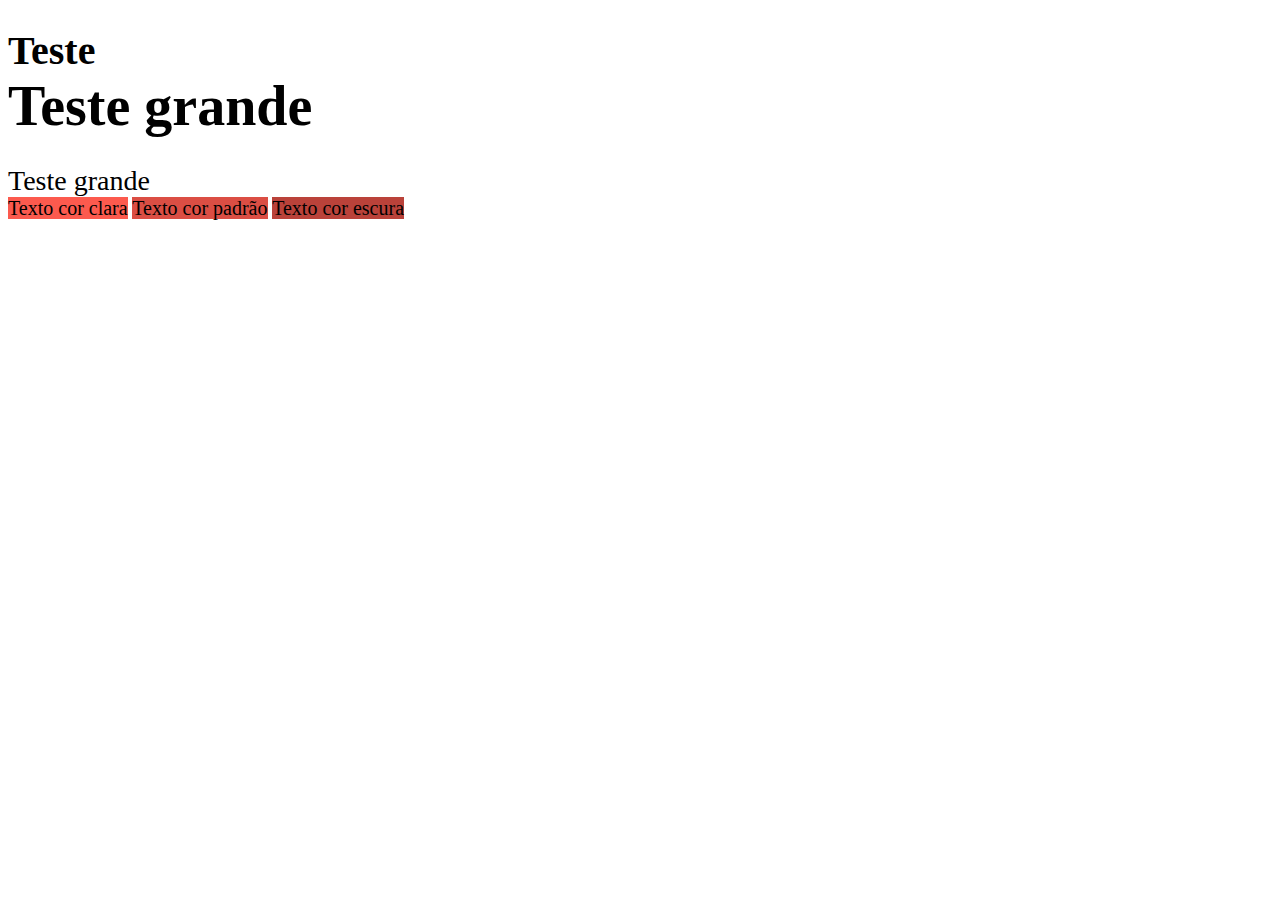
<file: Unidades de medida/index.html>
<!DOCTYPE html>
<html>
  <head>
    <title>Exercícios de u idade de medida</title>
    <link rel="stylesheet" href="style.css" />
  </head>
  <body>
    <h1>
      Teste
      <div class="principal">Teste grande</div>
    </h1>

    <div class="secundario">Teste grande</div>

    <div>
        <span class="cor-clara">Texto cor clara</span>
        <span class="cor">Texto cor padrão</span>
        <span class="cor-escura">Texto cor escura</span>
    </div>
  </body>
</html>
</file>
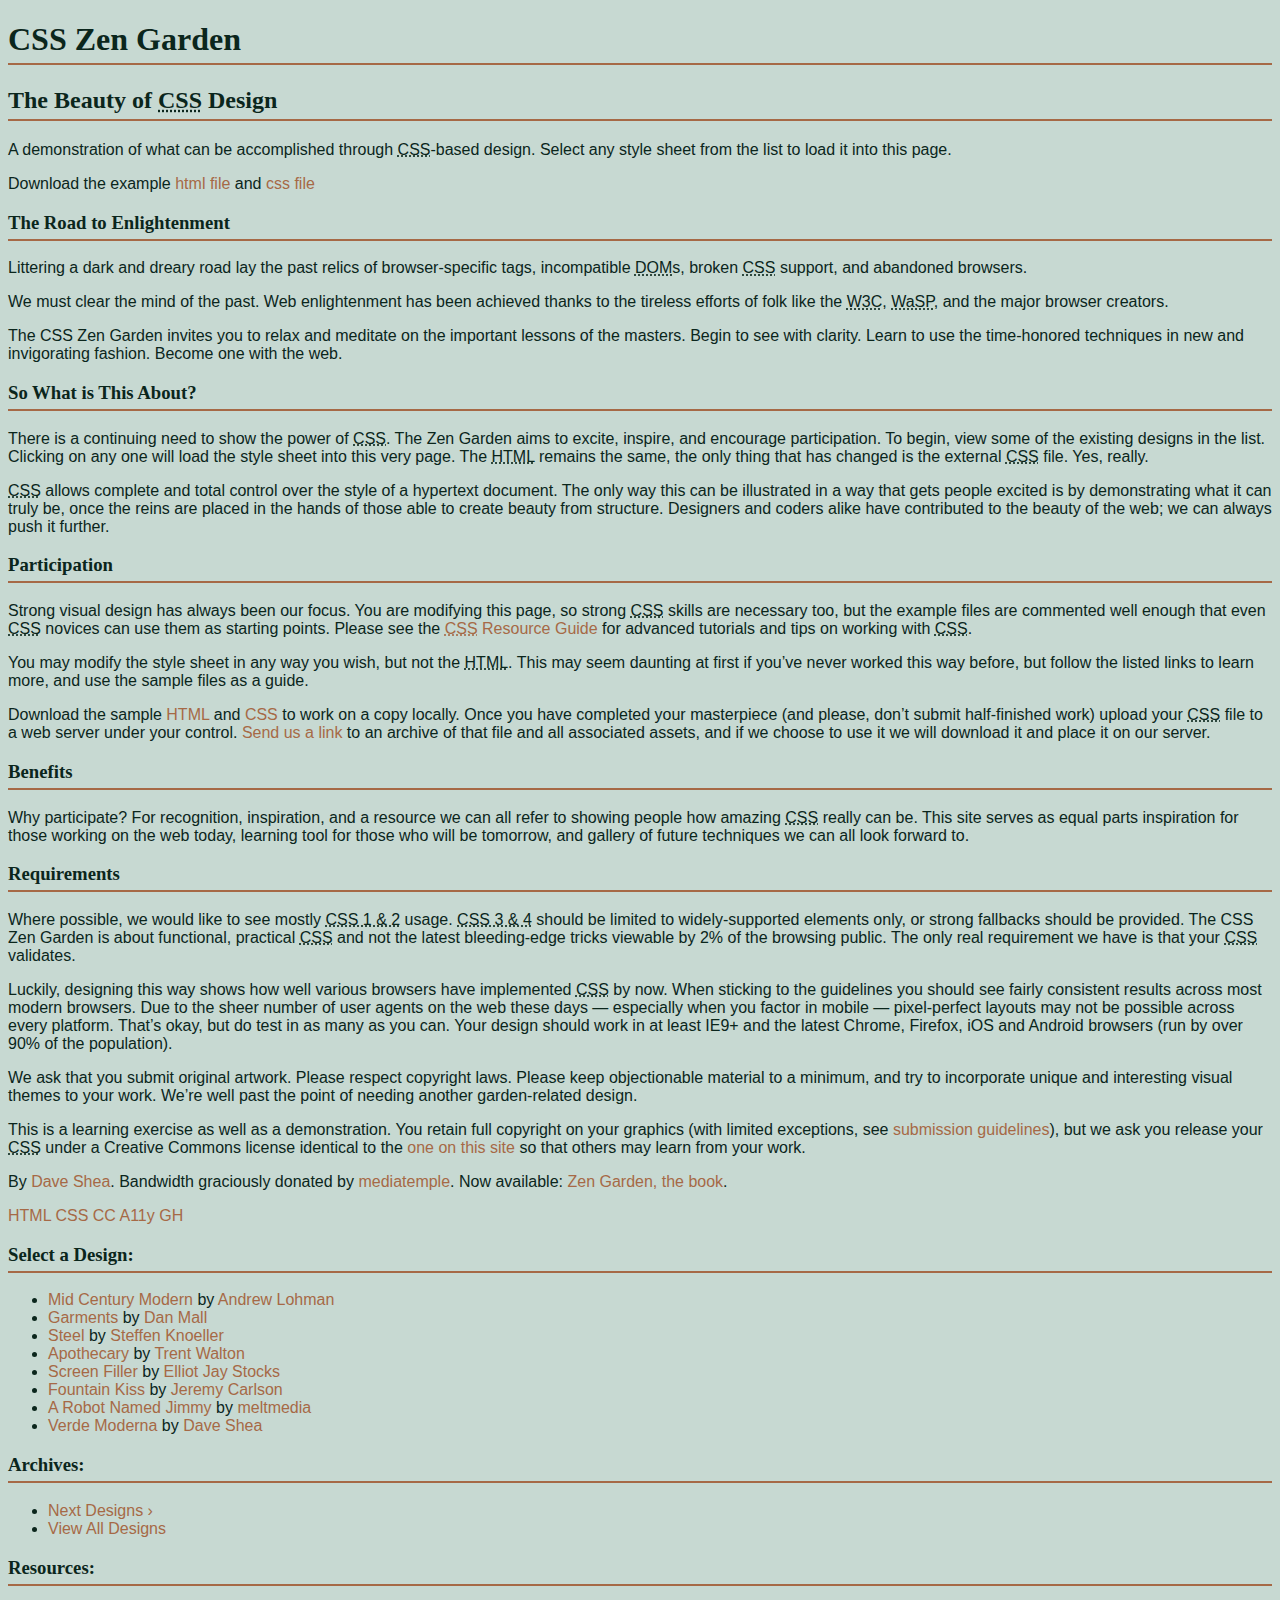
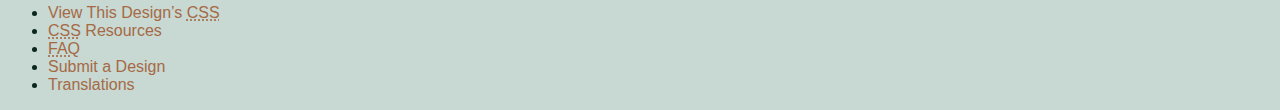
<file: ZENGARDEN/index.html>
<!DOCTYPE html>
<html lang="en">
<head>
	<meta charset="utf-8">
	<title>CSS Zen Garden: The Beauty of CSS Design</title>

	<link rel="stylesheet" media="screen" href="style.css?v=8may2013">
	<link rel="alternate" type="application/rss+xml" title="RSS" href="http://www.csszengarden.com/zengarden.xml">

	<meta name="viewport" content="width=device-width, initial-scale=1.0">
	<meta name="author" content="Dave Shea">
	<meta name="description" content="A demonstration of what can be accomplished visually through CSS-based design.">
	<meta name="robots" content="all">
	<link rel="stylesheet" href="style.css"/>
</head>

<!--



	View source is a feature, not a bug. Thanks for your curiosity and
	interest in participating!

	Here are the submission guidelines for the new and improved csszengarden.com:

	- CSS3? Of course! Prefix for ALL browsers where necessary.
	- go responsive; test your layout at multiple screen sizes.
	- your browser testing baseline: IE9+, recent Chrome/Firefox/Safari, and iOS/Android
	- Graceful degradation is acceptable, and in fact highly encouraged.
	- use classes for styling. Don't use ids.
	- web fonts are cool, just make sure you have a license to share the files. Hosted
	  services that are applied via the CSS file (ie. Google Fonts) will work fine, but
	  most that require custom HTML won't. TypeKit is supported, see the readme on this
	  page for usage instructions: https://github.com/mezzoblue/csszengarden.com/

	And a few tips on building your CSS file:

	- use :first-child, :last-child and :nth-child to get at non-classed elements
	- use ::before and ::after to create pseudo-elements for extra styling
	- use multiple background images to apply as many as you need to any element
	- use the Kellum Method for image replacement, if still needed. http://goo.gl/GXxdI
	- don't rely on the extra divs at the bottom. Use ::before and ::after instead.

		
-->

<body id="css-zen-garden">
<div class="page-wrapper">

	<section class="intro" id="zen-intro">
		<header role="banner">
			<h1>CSS Zen Garden</h1>
			<h2>The Beauty of <abbr title="Cascading Style Sheets">CSS</abbr> Design</h2>
		</header>

		<div class="summary" id="zen-summary" role="article">
			<p>A demonstration of what can be accomplished through <abbr title="Cascading Style Sheets">CSS</abbr>-based design. Select any style sheet from the list to load it into this page.</p>
			<p>Download the example <a href="/examples/index" title="This page's source HTML code, not to be modified.">html file</a> and <a href="/examples/style.css" title="This page's sample CSS, the file you may modify.">css file</a></p>
		</div>

		<div class="preamble" id="zen-preamble" role="article">
			<h3>The Road to Enlightenment</h3>
			<p>Littering a dark and dreary road lay the past relics of browser-specific tags, incompatible <abbr title="Document Object Model">DOM</abbr>s, broken <abbr title="Cascading Style Sheets">CSS</abbr> support, and abandoned browsers.</p>
			<p>We must clear the mind of the past. Web enlightenment has been achieved thanks to the tireless efforts of folk like the <abbr title="World Wide Web Consortium">W3C</abbr>, <abbr title="Web Standards Project">WaSP</abbr>, and the major browser creators.</p>
			<p>The CSS Zen Garden invites you to relax and meditate on the important lessons of the masters. Begin to see with clarity. Learn to use the time-honored techniques in new and invigorating fashion. Become one with the web.</p>
		</div>
	</section>

	<div class="main supporting" id="zen-supporting" role="main">
		<div class="explanation" id="zen-explanation" role="article">
			<h3>So What is This About?</h3>
			<p>There is a continuing need to show the power of <abbr title="Cascading Style Sheets">CSS</abbr>. The Zen Garden aims to excite, inspire, and encourage participation. To begin, view some of the existing designs in the list. Clicking on any one will load the style sheet into this very page. The <abbr title="HyperText Markup Language">HTML</abbr> remains the same, the only thing that has changed is the external <abbr title="Cascading Style Sheets">CSS</abbr> file. Yes, really.</p>
			<p><abbr title="Cascading Style Sheets">CSS</abbr> allows complete and total control over the style of a hypertext document. The only way this can be illustrated in a way that gets people excited is by demonstrating what it can truly be, once the reins are placed in the hands of those able to create beauty from structure. Designers and coders alike have contributed to the beauty of the web; we can always push it further.</p>
		</div>

		<div class="participation" id="zen-participation" role="article">
			<h3>Participation</h3>
			<p>Strong visual design has always been our focus. You are modifying this page, so strong <abbr title="Cascading Style Sheets">CSS</abbr> skills are necessary too, but the example files are commented well enough that even <abbr title="Cascading Style Sheets">CSS</abbr> novices can use them as starting points. Please see the <a href="/pages/resources/" title="A listing of CSS-related resources"><abbr title="Cascading Style Sheets">CSS</abbr> Resource Guide</a> for advanced tutorials and tips on working with <abbr title="Cascading Style Sheets">CSS</abbr>.</p>
			<p>You may modify the style sheet in any way you wish, but not the <abbr title="HyperText Markup Language">HTML</abbr>. This may seem daunting at first if you&#8217;ve never worked this way before, but follow the listed links to learn more, and use the sample files as a guide.</p>
			<p>Download the sample <a href="/examples/index" title="This page's source HTML code, not to be modified.">HTML</a> and <a href="/examples/style.css" title="This page's sample CSS, the file you may modify.">CSS</a> to work on a copy locally. Once you have completed your masterpiece (and please, don&#8217;t submit half-finished work) upload your <abbr title="Cascading Style Sheets">CSS</abbr> file to a web server under your control. <a href="/pages/submit/" title="Use the contact form to send us your CSS file">Send us a link</a> to an archive of that file and all associated assets, and if we choose to use it we will download it and place it on our server.</p>
		</div>

		<div class="benefits" id="zen-benefits" role="article">
			<h3>Benefits</h3>
			<p>Why participate? For recognition, inspiration, and a resource we can all refer to showing people how amazing <abbr title="Cascading Style Sheets">CSS</abbr> really can be. This site serves as equal parts inspiration for those working on the web today, learning tool for those who will be tomorrow, and gallery of future techniques we can all look forward to.</p>
		</div>

		<div class="requirements" id="zen-requirements" role="article">
			<h3>Requirements</h3>
			<p>Where possible, we would like to see mostly <abbr title="Cascading Style Sheets, levels 1 and 2">CSS 1 &amp; 2</abbr> usage. <abbr title="Cascading Style Sheets, levels 3 and 4">CSS 3 &amp; 4</abbr> should be limited to widely-supported elements only, or strong fallbacks should be provided. The CSS Zen Garden is about functional, practical <abbr title="Cascading Style Sheets">CSS</abbr> and not the latest bleeding-edge tricks viewable by 2% of the browsing public. The only real requirement we have is that your <abbr title="Cascading Style Sheets">CSS</abbr> validates.</p>
			<p>Luckily, designing this way shows how well various browsers have implemented <abbr title="Cascading Style Sheets">CSS</abbr> by now. When sticking to the guidelines you should see fairly consistent results across most modern browsers. Due to the sheer number of user agents on the web these days &#8212; especially when you factor in mobile &#8212; pixel-perfect layouts may not be possible across every platform. That&#8217;s okay, but do test in as many as you can. Your design should work in at least IE9+ and the latest Chrome, Firefox, iOS and Android browsers (run by over 90% of the population).</p>
			<p>We ask that you submit original artwork. Please respect copyright laws. Please keep objectionable material to a minimum, and try to incorporate unique and interesting visual themes to your work. We&#8217;re well past the point of needing another garden-related design.</p>
			<p>This is a learning exercise as well as a demonstration. You retain full copyright on your graphics (with limited exceptions, see <a href="/pages/submit/guidelines/">submission guidelines</a>), but we ask you release your <abbr title="Cascading Style Sheets">CSS</abbr> under a Creative Commons license identical to the <a href="http://creativecommons.org/licenses/by-nc-sa/3.0/" title="View the Zen Garden's license information.">one on this site</a> so that others may learn from your work.</p>
			<p role="contentinfo">By <a href="http://www.mezzoblue.com/">Dave Shea</a>. Bandwidth graciously donated by <a href="http://www.mediatemple.net/">mediatemple</a>. Now available: <a href="http://www.amazon.com/exec/obidos/ASIN/0321303474/mezzoblue-20/">Zen Garden, the book</a>.</p>
		</div>

		<footer>
			<a href="http://validator.w3.org/check/referer" title="Check the validity of this site&#8217;s HTML" class="zen-validate-html">HTML</a>
			<a href="http://jigsaw.w3.org/css-validator/check/referer" title="Check the validity of this site&#8217;s CSS" class="zen-validate-css">CSS</a>
			<a href="http://creativecommons.org/licenses/by-nc-sa/3.0/" title="View the Creative Commons license of this site: Attribution-NonCommercial-ShareAlike." class="zen-license">CC</a>
			<a href="http://mezzoblue.com/zengarden/faq/#aaa" title="Read about the accessibility of this site" class="zen-accessibility">A11y</a>
			<a href="https://github.com/mezzoblue/csszengarden.com" title="Fork this site on Github" class="zen-github">GH</a>
		</footer>

	</div>


	<aside class="sidebar" role="complementary">
		<div class="wrapper">

			<div class="design-selection" id="design-selection">
				<h3 class="select">Select a Design:</h3>
				<nav role="navigation">
					<ul>
					<li>
						<a href="/221/" class="design-name">Mid Century Modern</a> by						<a href="http://andrewlohman.com/" class="designer-name">Andrew Lohman</a>
					</li>					<li>
						<a href="/220/" class="design-name">Garments</a> by						<a href="http://danielmall.com/" class="designer-name">Dan Mall</a>
					</li>					<li>
						<a href="/219/" class="design-name">Steel</a> by						<a href="http://steffen-knoeller.de" class="designer-name">Steffen Knoeller</a>
					</li>					<li>
						<a href="/218/" class="design-name">Apothecary</a> by						<a href="http://trentwalton.com" class="designer-name">Trent Walton</a>
					</li>					<li>
						<a href="/217/" class="design-name">Screen Filler</a> by						<a href="http://elliotjaystocks.com/" class="designer-name">Elliot Jay Stocks</a>
					</li>					<li>
						<a href="/216/" class="design-name">Fountain Kiss</a> by						<a href="http://jeremycarlson.com" class="designer-name">Jeremy Carlson</a>
					</li>					<li>
						<a href="/215/" class="design-name">A Robot Named Jimmy</a> by						<a href="http://meltmedia.com/" class="designer-name">meltmedia</a>
					</li>					<li>
						<a href="/214/" class="design-name">Verde Moderna</a> by						<a href="http://www.mezzoblue.com/" class="designer-name">Dave Shea</a>
					</li>					</ul>
				</nav>
			</div>

			<div class="design-archives" id="design-archives">
				<h3 class="archives">Archives:</h3>
				<nav role="navigation">
					<ul>
						<li class="next">
							<a href="/214/page1">
								Next Designs <span class="indicator">&rsaquo;</span>
							</a>
						</li>
						<li class="viewall">
							<a href="/pages/alldesigns/" title="View every submission to the Zen Garden.">
								View All Designs							</a>
						</li>
					</ul>
				</nav>
			</div>

			<div class="zen-resources" id="zen-resources">
				<h3 class="resources">Resources:</h3>
				<ul>
					<li class="view-css">
						<a href="style.css" title="View the source CSS file of the currently-viewed design.">
							View This Design&#8217;s <abbr title="Cascading Style Sheets">CSS</abbr>						</a>
					</li>
					<li class="css-resources">
						<a href="/pages/resources/" title="Links to great sites with information on using CSS.">
							<abbr title="Cascading Style Sheets">CSS</abbr> Resources						</a>
					</li>
					<li class="zen-faq">
						<a href="/pages/faq/" title="A list of Frequently Asked Questions about the Zen Garden.">
							<abbr title="Frequently Asked Questions">FAQ</abbr>						</a>
					</li>
					<li class="zen-submit">
						<a href="/pages/submit/" title="Send in your own CSS file.">
							Submit a Design						</a>
					</li>
					<li class="zen-translations">
						<a href="/pages/translations/" title="View translated versions of this page.">
							Translations						</a>
					</li>
				</ul>
			</div>
		</div>
	</aside>


</div>

<!--

	These superfluous divs/spans were originally provided as catch-alls to add extra imagery.
	These days we have full ::before and ::after support, favour using those instead.
	These only remain for historical design compatibility. They might go away one day.
		
-->
<div class="extra1" role="presentation"></div><div class="extra2" role="presentation"></div><div class="extra3" role="presentation"></div>
<div class="extra4" role="presentation"></div><div class="extra5" role="presentation"></div><div class="extra6" role="presentation"></div>

</body>
</html>
</file>
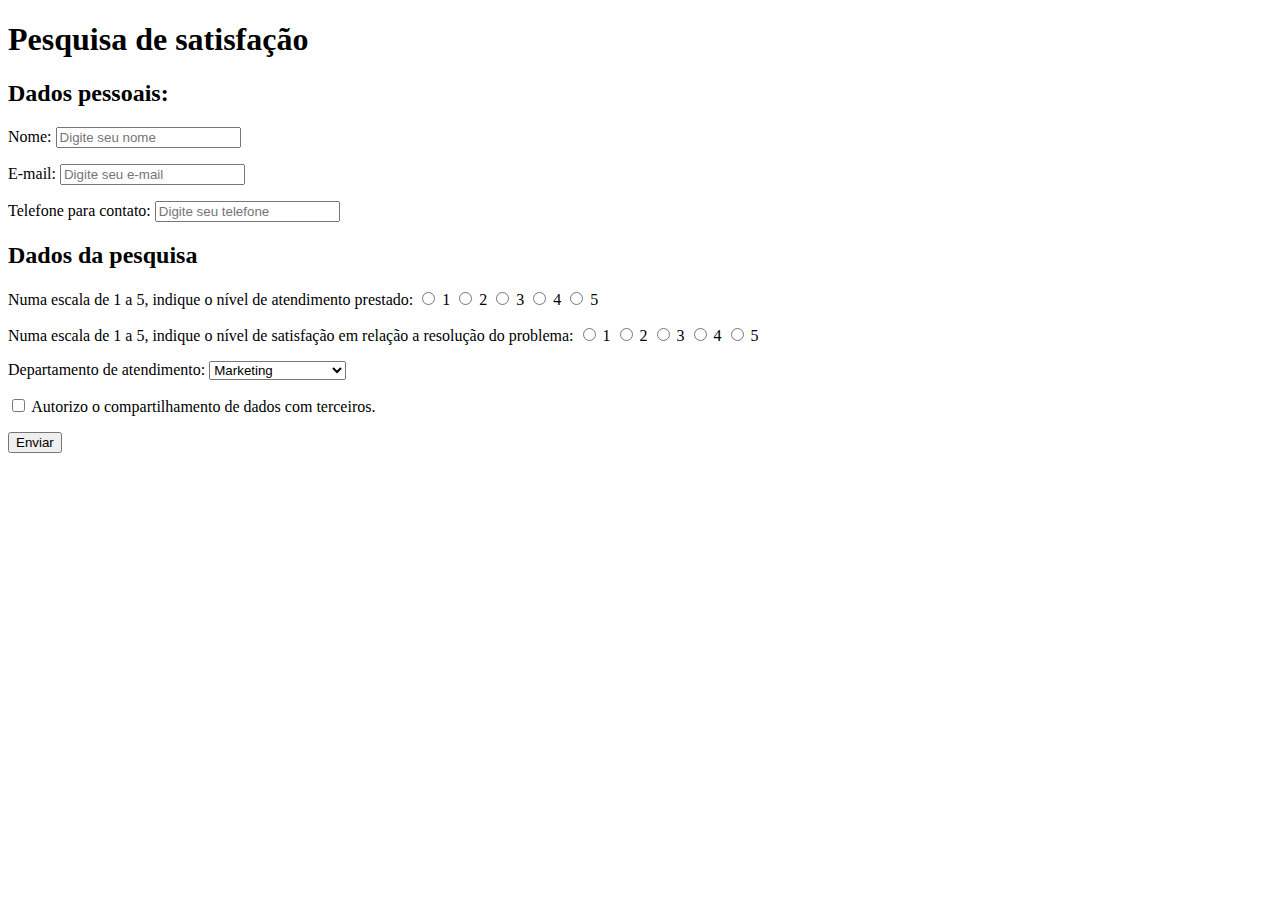
<file: formulario.html>
<!--
Prática. Você deverá implementar um formulário de pesquisa de satisfação. Esse
formulário é dividido em duas partes.
a. Dados pessoais, onde o cliente deverá fornecer seu nome, e-mail, e telefone para contato.
b. Pesquisa, onde o cliente deverá responder a três perguntas. Duas delas utilizarão radio buttons como campo de resposta, e uma utilizará menu de dropdown. Antes do botão de envio, inclua um checkbox indicando se o cliente autoriza compartilhar sua resposta com terceiros.
-->
<!DOCTYPE html>
<html>
<head>
    
    <title>Formulário de pesquisa</title>
</head>
<body>
    <h1>Pesquisa de satisfação</h1>
    <form method="post" action="processar-pesquisa">
        <section>
            <h2>Dados pessoais:</h2>
            <p>
                <label for="nome">Nome:</label>
                <input type="text" placeholder="Digite seu nome" id="nome"/>
            </p>
            <p>
                <label for="email">E-mail:</label>
                <input type="e-mail" placeholder="Digite seu e-mail" id="email"/>
            </p>
            <p>
                <label for="telefone">Telefone para contato:</label>
                <input type="tel" placeholder="Digite seu telefone" id="telefone"/>
            </p>
        </section>
        <section>
            <h2>Dados da pesquisa</h2>
            <p>
                Numa escala de 1 a 5, indique o nível de atendimento prestado:
                <input type="radio" id="1" name="nivel-atendimento"/>
                <label for="1">1</label>
                <input type="radio" id="2" name="nivel-atendimento"/>
                <label for="2">2</label>
                <input type="radio" id="3" name="nivel-atendimento"/>
                <label for="3">3</label>
                <input type="radio" id="4" name="nivel-atendimento"/>
                <label for="4">4</label>
                <input type="radio" id="5" name="nivel-atendimento"/>
                <label for="5">5</label>
            </p>
            <p>
                Numa escala de 1 a 5, indique o nível de satisfação em relação a resolução do problema:
                <input type="radio" id="1" name="nivel-satisfacao"/>
                <label for="1">1</label>
                <input type="radio" id="2" name="nivel-satisfacao"/>
                <label for="2">2</label>
                <input type="radio" id="3" name="nivel-satisfacao"/>
                <label for="3">3</label>
                <input type="radio" id="4" name="nivel-satisfacao"/>
                <label for="4">4</label>
                <input type="radio" id="5" name="nivel-satisfacao"/>
                <label for="5">5</label>
            </p>
            <p>
                <label for="departamento">Departamento de atendimento:</label>
                <select>
                    <option>Marketing</option>
                    <option>Financeiro</option>
                    <option>Comercial</option>
                    <option>Logística</option>
                    <option>Recursos humanos</option>
                </select>
            </p>
            <p>
                <input type="checkbox" id="compartilhar-dados"/>
                <label for="compartilhar-dados">Autorizo o compartilhamento de dados com terceiros.</label>
            </p>
         </section>
         <input type="submit" value="Enviar"/>
    </form>
</body>
</html>
</file>
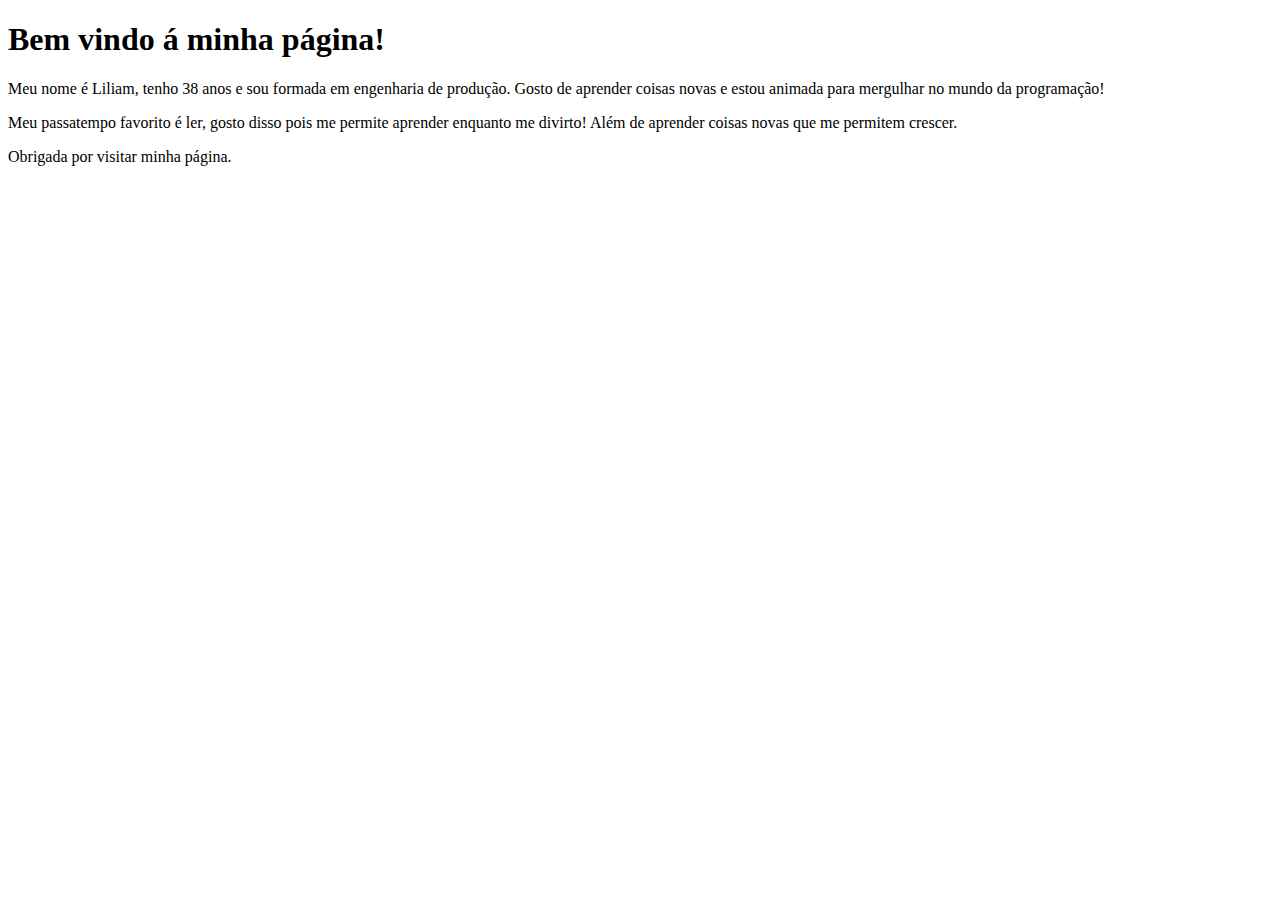
<file: pagina.html>
<!DOCTYPE html>
<html>
    <head>
<title>Olá pessoal!</title>
    </head>
    <body>
<h1>Bem vindo á minha página!</h1>
<p>Meu nome é Liliam, tenho 38 anos e sou formada em engenharia de produção. Gosto de aprender coisas novas e estou animada para mergulhar no mundo da programação!</p>
<p>Meu passatempo favorito é ler, gosto disso pois me permite aprender enquanto me divirto! Além de aprender coisas novas que me permitem crescer.</p>
<p>Obrigada por visitar minha página.</p>  
</body>
</html>
</file>
<file: Box Model/style.css>
/*Exercícios - Box Model - CORRIGIDO.
1. Vamos definir algumas diretivas gerais para nossa página.
- Defina a largura geral da página em 80%, limitado a no máximo 1280px de largura.
Centralize a página na tela.
- Defina a altura da seção de introdução em 550px
- Remova o container #design-archives da renderização da página
2. Agora vamos incrementar o cabeçalho da página.
- Inverta a cor do cabeçalho aplicando o fundo escuro e a fonte clara.
- Coloque título e subtítulo lado-a-lado, mas mantendo espaçamento entre eles e o
restante da página.
- Adicione um espaçamento lateral de 1em para o título principal.
3. É hora de incrementar os menus!
- Remova os bullets dos itens de menu presentes no painel lateral.
- Aumente o espaçamento entre os itens do menu para 1em, pelo menos.
- Centralize os itens presentes em cada menu.
4. Por fim, vamos aplicar uma inversão de cores no rodapé para ele ganhar um contraste
em relação ao restante da página.
- Adicione 4% de espaçamento externo no rodapé.
- Transforme cada link do rodapé em uma caixa colocando borda sólida de 2px, e
espaçamento interno de 0.5em.*/

.main footer {
    margin: 4%;
}

.main footer a {
    border: solid 2px #1f295c;
    padding: 0.5em;
    display: inline-block;
}

aside ul {
    list-style-type: none;
}

aside ul li {
    margin: 1em;
    text-align: center;
}



.page-wrapper {
    width: 80%;
    max-width: 1280px;
    margin: auto;
}
#zen-intro {
    height: 550px;
}

#design-archives {
    display: none;
}
#zen-intro header {
    background-color: #1f295c;
    color:#fbfcfd ;
}

#zen-intro header h1, #zen-intro header h2  {
    display: inline-block;
}

#zen-intro header h1 {
    margin-left: 1em;
    margin-right: 1em;
}



html{
    background: #fbfcfd;
    color: #1f295c;
    font-size: 18px;
    font-family: sans-serif,arial;

}

p{
    text-indent: 1em;
}

h1,h2,h3 {
    text-align: center;
}
h1{font-size: 1.8rem;}
h2{font-size: 1.4rem;}
h3{font-size: 1.2rem;}

.summary{
    text-align: right;
}

.main p{
    line-height: 1.5;
}

abbr{font-variant: small-caps;}
</file>
<file: CV/style.css>
* {
    margin: 0;
    padding: 0;
    box-sizing: border-box;
}

body {
    font-family: Arial, sans-serif;
    background-color: #f4f4f4;
    color: #333;
    line-height: 1.6;
}


nav {
    background-color: #2c3e50;
    position: fixed;
    width: 100%;
    top: 0;
    left: 0;
    padding: 10px 0;
    text-align: center;
    z-index: 1000;
}

nav ul {
    list-style: none;
    display: flex;
    justify-content: center;
    gap: 15px;
}

nav ul li a {
    color: #ecf0f1;
    text-decoration: none;
    font-weight: bold;
    padding: 10px;
    transition: 0.3s;
}

nav ul li a:hover {
    background-color: #34495e;
    border-radius: 5px;
}


header {
    text-align: center;
    padding: 100px 20px 40px;
    background-color: #34495e;
    color: #ecf0f1;
}

header img {
    width: 150px;
    border-radius: 50%;
    margin-top: 15px;
}


section {
    padding: 20px;
    margin: 20px auto;
    width: 80%;
    background-color: #ffffff;
    box-shadow: 0px 0px 10px rgba(0, 0, 0, 0.1);
    border-radius: 5px;
}

h2 {
    color: #2c3e50;
    border-bottom: 2px solid #2c3e50;
    padding-bottom: 5px;
    margin-bottom: 15px;
}

h3 {
    color: #34495e;
}


ul {
    padding-left: 20px;
    list-style: disc;
}


footer {
    text-align: center;
    padding: 20px;
    background-color: #2c3e50;
    color: #ecf0f1;
    margin-top: 20px;
}


@media (max-width: 768px) {
    nav ul {
        flex-direction: column;
        gap: 10px;
    }
    
    section {
        width: 95%;
    }
}
</file>
<file: Seletores/style.css>
a{
    color: red;
}
 a:hover {
    color: lime;
 }
 p{
    font-family: 'Arial';

 }
 h1+p { font-weight: bold;

 }
 .destaque{
    font-family: 'Arial';
 }
 p.destaque{
    font-weight:bold ;
 }
 strong.destaque{
    color: red;
 }
</file>
<file: Unidades de medida/style.css>
/* Analise o código CSS abaixo e calcule em pixels o tamanho da fonte dos elementos:
h1 
.principal 
.secundário
*/
html { font-size: 20px; }
html h1 { font-size: 2rem; }/*Resultafdo de 2 vezes o tamanho da fonte raiz, que é 20 , então o tamanho da fonte resultante é de 40px = 2*20= 40px*/
h1 > .principal { font-size: 1.4em; }/* A princípio não podemos definir o tamanho de fonte, pois isso dependerá da hierarquia declarado dentro do html na página, mas o seletor declarado utiliza  a hierarquia e descendencia direta, portanto, neste caso quer se customizar o font size de todo elemento que é classe principal e que é filho direto de h1 portanto os valores necessários para se calcular são: 1.4 * 40 = 56px*/
html .secundario { font-size: 1.4rem; }/*O tamanho a ser aplicado nos elementos .seundário seria 1.4 *20= ou seja 28px */

/*

2. Dada a cor definida no formato RGBrgb(219, 78, 68) , calcule duas possíveis variações, uma 15% mais clara, outra 15% mais escura. Coloque as cores lado-a-lado e compare os resultados.
*/

.cor {
    background: rgb(219, 78, 68);
}
.cor-clara{
background:rgb(252,90, 78);
}
.cor-escura {
    background: rgb(186, 66, 58);
    
}
</file>
<file: ZENGARDEN/style.css>
/*Exercícios - CSS Zen Garden
Vamos iniciar a construção da nossa versão do CSS Zen Garden!
1. Crie uma pasta para o projeto do CSS Zen Garden, e baixe a página HTML para este diretório.
2. Crie um arquivo chamado style.css no diretório do seu projeto, e o inclua na página HTML.
3. Defina uma paleta de cores que você irá trabalhar. Essa paleta deverá ter pelo menos três cores: uma cor de fundo, uma cor para fonte, e uma cor de destaque.
Dica: Pense primeiro no tema que você deseja utilizar. Explore as versões já submetidas ao projeto. Utilize ferramentas como o Adobe Kuler para auxiliar na criação da paleta após escolha do tema.
*/
/* Color Theme Swatches in Hex */


/* Color Theme Swatches in Hex 
.destaque { color: #608BA6; }
.principal { color: #0B261C; }
.backgroud { color: #C7D9D2; }
.Business-travelers-at-airport-4-hex { color: #A66946; }
.Business-travelers-at-airport-5-hex { color: #8C452B; }
*/



/* Aplicação das cores na página */

html {
    background: #C7D9D2; /* Cor de fundo */
    color: #0B261C; /* Cor do texto */
    font-family: Arial, sans-serif; /* Escolha de fonte */
}

a {
    color: #A66946; /* Cor para links */
    text-decoration: none;
}

a:hover {
    color: #8C452B; /* Cor para o hover de links */
}

/* Estilização de títulos */
h1, h2, h3 {
    color: #0B261C;
    font-family: 'Georgia', serif; /* Contraste de fonte para os títulos */
    border-bottom: 2px solid #A66946;
    padding-bottom: 5px;
}
</file>
